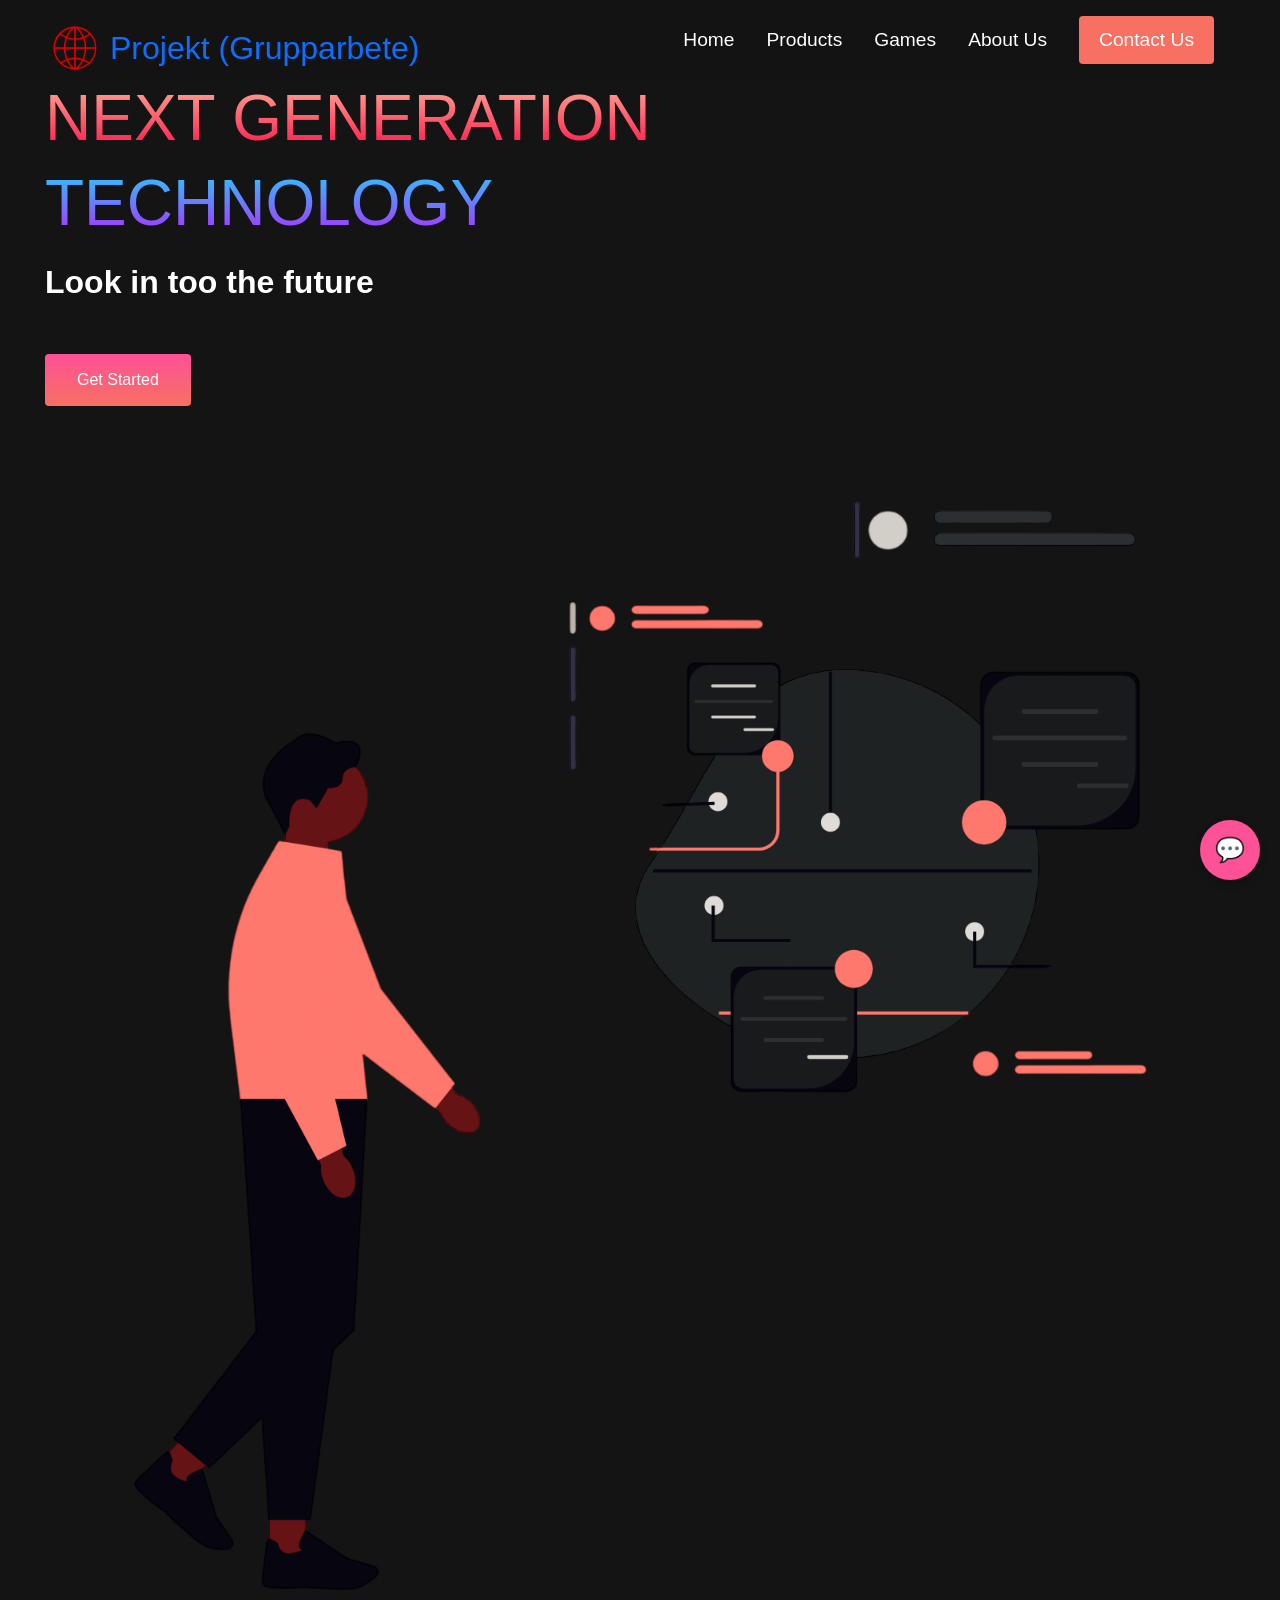
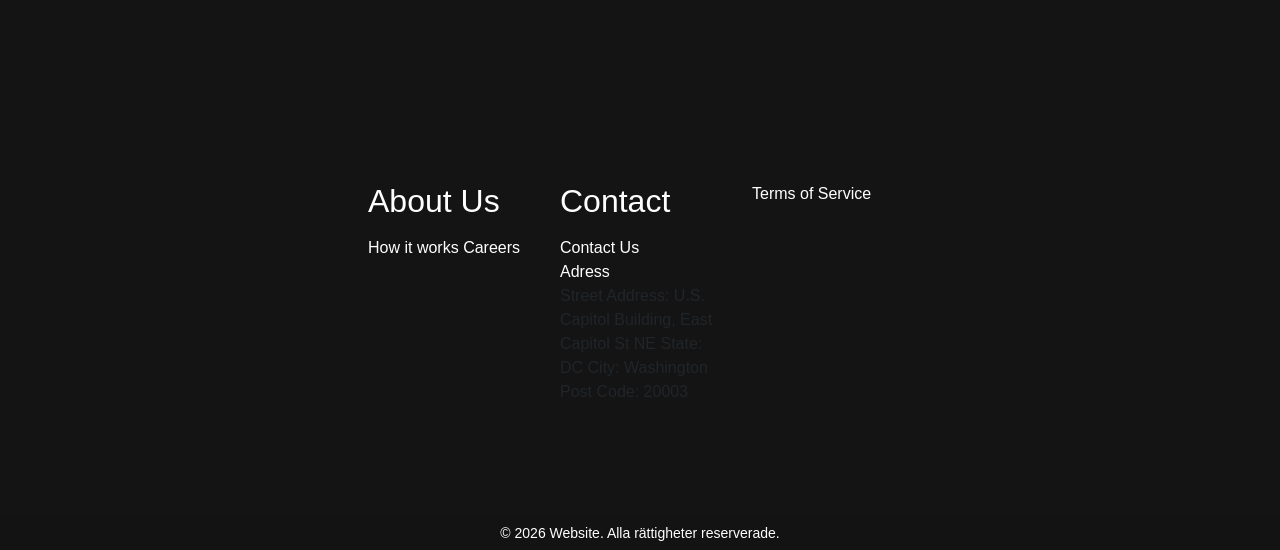
<file: index.html>
<!DOCTYPE html>
<html lang="en">
<head>
    <meta charset="UTF-8">
    <meta name="viewport" content="width=device-width, initial-scale=1.0">
    <title>Project</title>
    <link rel="stylesheet" href="/CSS/style.css">
    <link href="https://cdn.jsdelivr.net/npm/bootstrap@5.3.8/dist/css/bootstrap.min.css" rel="stylesheet" integrity="sha384-sRIl4kxILFvY47J16cr9ZwB07vP4J8+LH7qKQnuqkuIAvNWLzeN8tE5YBujZqJLB" crossorigin="anonymous">
</head>
<body>


    <!-- Navbar -->

<nav class="navbar">
     <div class="navbar__container">
        <a href="/" id="navbar__logo">
            <img src="/images/loga.png" alt="Logo" class="navbar__logo-img">Projekt (Grupparbete)</a>
                <div class="navbar__toggle" id="mobile-menu">
                    <span class="bar"></span>
                    <span class="bar"></span>
                    <span class="bar"></span>
                </div>

    <ul class="navbar__menu" id="nav-menu">

        <li class="navbar__item">
            <a href="/" class="navbar__links">Home</a>
        </li>

        <li class="navbar__item">
            <a href="/products.html" class="navbar__links">Products</a>
        </li>
        
        <li class="navbar__item">
            <a href="/games.html" class="navbar__links">Games</a>
        </li>

        <li class="navbar__item">
            <a href="/about.html" class="navbar__links">About Us</a>
        
        </li>
        <li class="navbar__btn">
            <a href="/contact.html" class="button">Contact Us</a>
            
        </li>
    </ul>
</nav>
   
    
<!-- Framsidan -->

<div class="main">
    <div class="main__container">
         <div class="main__content">
            <h1>NEXT GENERATION</h1>
            <h2>TECHNOLOGY</h2>
            <p>Look in too the future</p>
            <button class="main__btn"><a href="/products.html">Get Started</a></button>
        </div>
            
        <div class="main__img--container">
            <img src="/images/undraw_visionary-technology_f6b3-Photoroom.png" alt="" id="main__img">
        </div>
    </div>
</div>



    
<!-- Footer -->

<div class="footer__container">
    <div class="footer__links">
        <div class="footer__link--wrapper">
            <div class="footer__link--items">
                <h2>About Us</h2>
                    <a href="/">How it works</a>
                    <a href="/">Careers</a>
            </div>    
        </div>
                
<div class="footer__link--wrapper">
    <div class="footer__link--items">
        <h2>Contact</h2>
        <a href="/contact.html">Contact Us</a>
        <br>
        <a href="">Adress</a>
        <p>
            Street Address: U.S. Capitol Building, East Capitol St NE
            State: DC
            City: Washington
            Post Code: 20003
        </p>
    </div>    
</div>
               
<div class="footer__link--wrapper">
    <div class="footer__link--items">
        <a href="/">Terms of Service</a>
    </div>
</div>

            </div>
        </div>
    </div>   
</div> 


<!-- Footer-->

<footer>
    <small>
      &copy; 2026  Website. Alla rättigheter reserverade.
    </small>
</footer>   



<!-- Chatbot -->

<div id="chat-wrapper">
    <div id="chat-window" class="hidden">
        <div id="chat-header">
            <span>AI Assistent</span>
            <button onclick="toggleChat()">❌</button>
        </div>
        <div id="chat-messages">
            <p class="bot-msg">Hej! Hur kan jag hjälpa dig idag?</p>
        </div>
        <div id="chat-input-area">
            <input type="text" id="user-input" placeholder="Skriv något...">
            <button type="button" class="btn btn-outline-danger">Send</button>
        </div>
    </div>

    <button id="chat-button" onclick="toggleChat()">💬</button>
</div>

</body>

<!-- Script-->

<script src="/Javascript/script.js"></script>

</html>
</file>
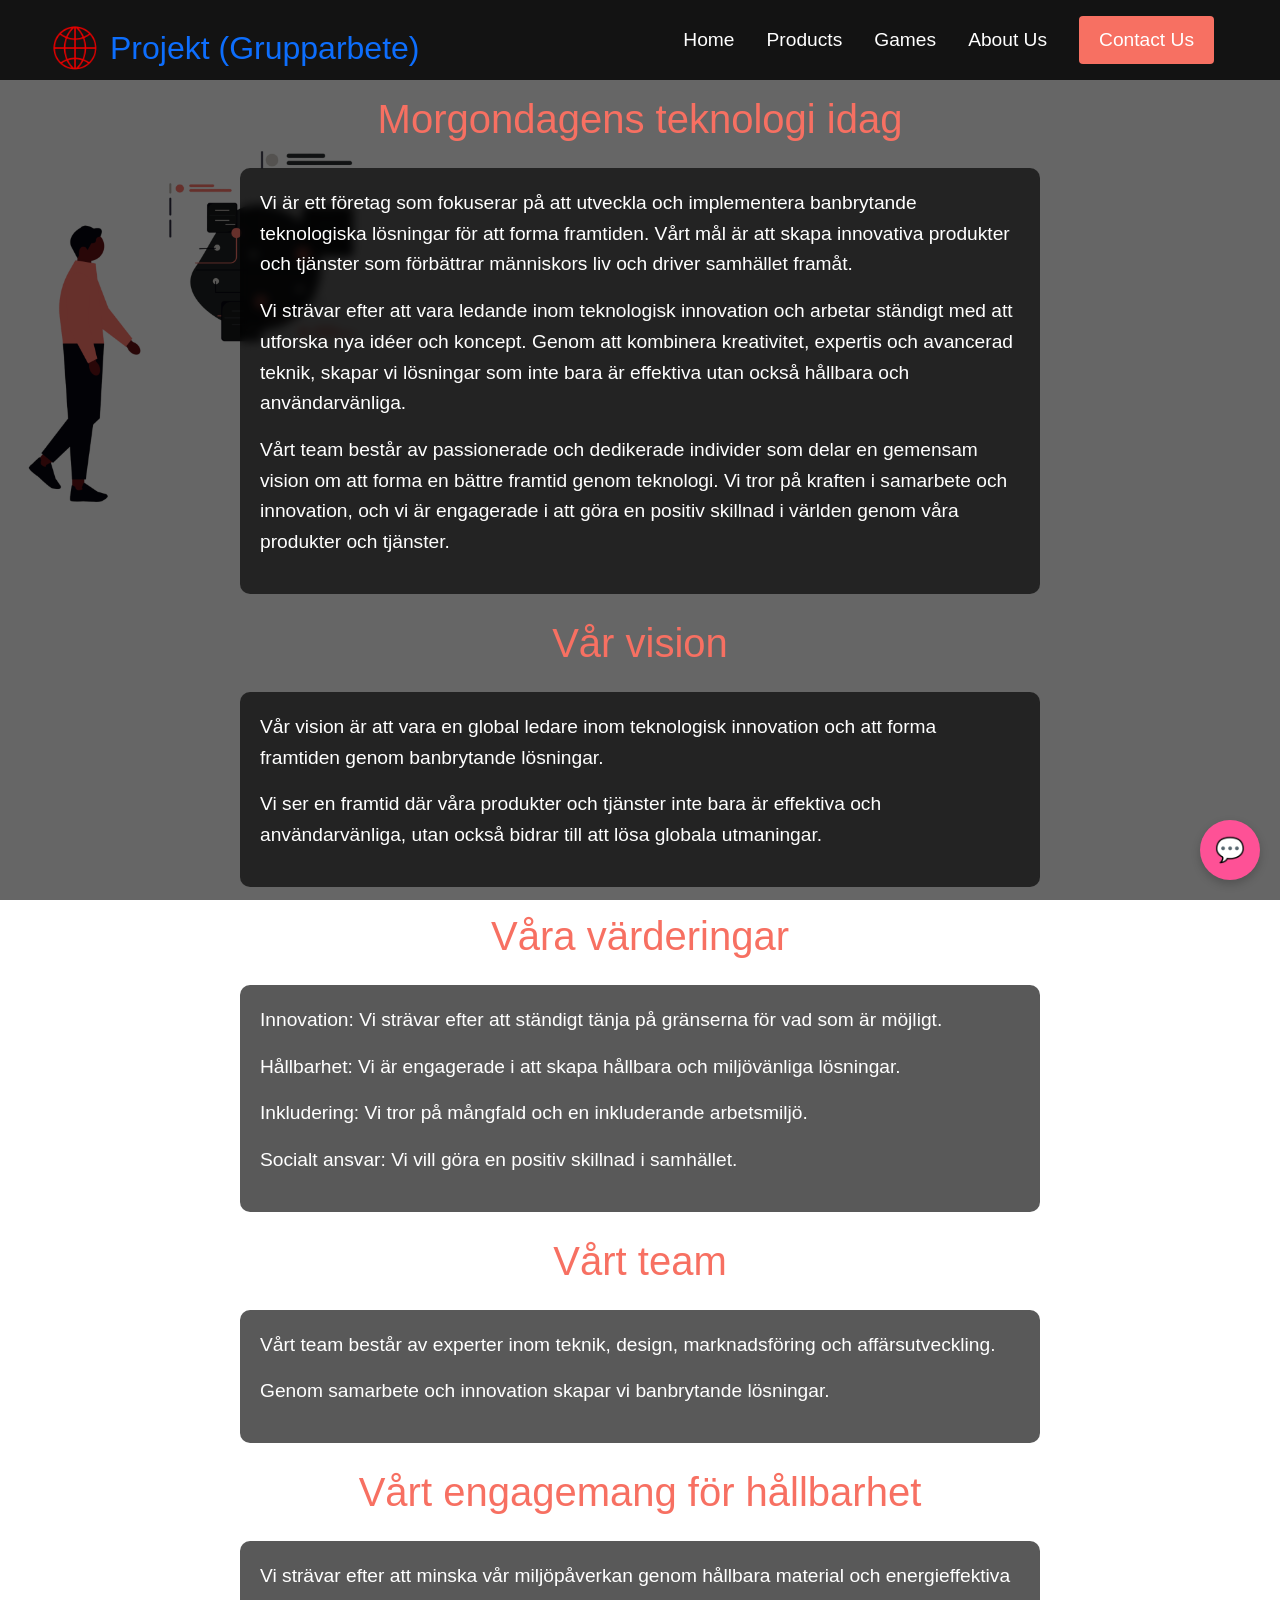
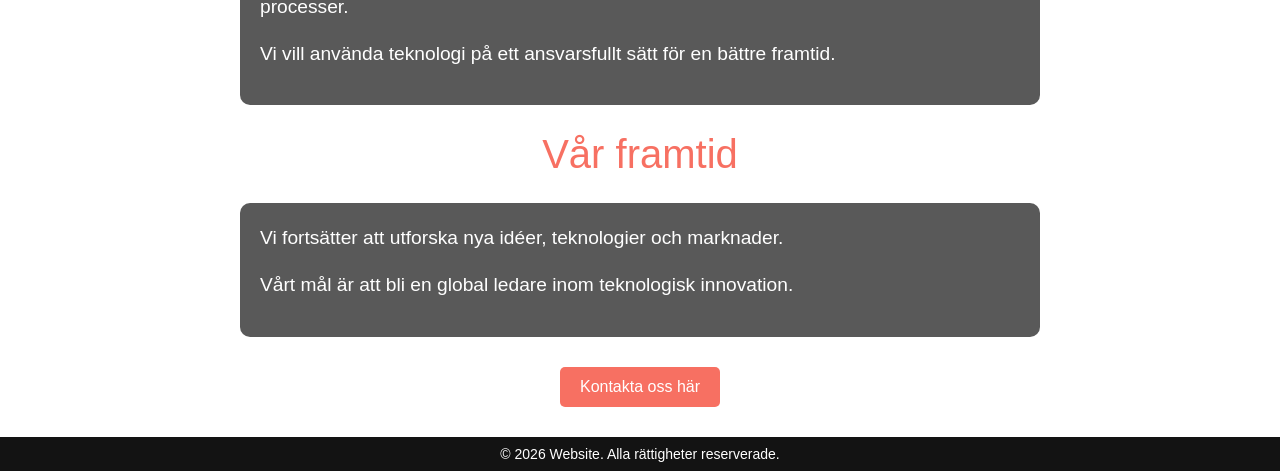
<file: about.html>
<!DOCTYPE html> <!-- Talar om för webbläsaren att detta är en HTML5 sida -->

<html lang="en"> <!-- Startar HTML-dokumentet och anger att språket är engelska -->

<head> <!-- Head innehåller metadata, titel och länkar till CSS/externa bibliotek -->

    <meta charset="UTF-8"> <!-- Gör att specialtecken som å ä ö fungerar korrekt -->

    <!-- Gör sidan responsiv på mobil och surfplatta -->
    <meta name="viewport" content="width=device-width, initial-scale=1.0">

    <!-- Beskrivning av sidan som visas i sökmotorer -->
    <meta name="description" content="Vi utvecklar morgondagens teknologi redan idag. Innovativa lösningar inom AI, IT och digital utveckling.">

    <!-- Nyckelord för sökmotorer -->
    <meta name="keywords" content="teknologi, AI, innovation, IT, utveckling, framtidens teknik">

    <!-- Visar vem som skapat sidan -->
    <meta name="author" content="Lisa & Geronimo">

    <!-- Titel som visas i webbläsarens flik -->
    <title>Morgondagens Teknologi | Innovativa Techlösningar</title>

    <!-- Kopplar huvud CSS-filen för sidans design -->
    <link rel="stylesheet" href="/CSS/style.css">

    <!-- Bootstrap CSS bibliotek för layout och design -->
    <link href="https://cdn.jsdelivr.net/npm/bootstrap@5.3.8/dist/css/bootstrap.min.css" rel="stylesheet" integrity="sha384-sRIl4kxILFvY47J16cr9ZwB07vP4J8+LH7qKQnuqkuIAvNWLzeN8tE5YBujZqJLB" crossorigin="anonymous">

</head>


<body> <!-- Start på sidans synliga innehåll -->

    <body class="about-page"> <!-- Klass som används för specifik styling på about-sidan -->

    <!-- Navigation / meny -->
    <nav class="navbar"> <!-- Hela navigationsfältet högst upp på sidan -->

        <div class="navbar__container"> <!-- Container som håller allt i navbaren -->

            <!-- Logotyp + länk till startsidan -->
            <a href="/" id="navbar__logo">

            <!-- Bildlogotyp -->
            <img src="/images/loga.png" alt="Logo" class="navbar__logo-img">

            <!-- Text bredvid logotypen -->
            Projekt (Grupparbete)</a>

            <!-- Mobilmeny (hamburger meny) -->
            <div class="navbar__toggle" id="mobile-menu">

                <!-- Strecken i hamburger-menyn -->
                <span class="bar"></span>
                <span class="bar"></span>
                <span class="bar"></span>

        </div>

        <!-- Navigationsmenyn -->
        <ul class="navbar__menu" id="nav-menu">

            <!-- Menyval -->
            <li class="navbar__item">

                <!-- Länk till startsidan -->
                <a href="/" class="navbar__links">Home</a>

            </li>

            <li class="navbar__item">

                <!-- Länk till produktsidan -->
                <a href="/products.html" class="navbar__links">Products</a>

            </li>

                        <li class="navbar__item">

                <!-- Länk till gamessidan -->
                <a href="/games.html" class="navbar__links">Games</a>

            </li>

            <li class="navbar__item">

                <!-- Länk till about-sidan -->
                <a href="/about.html" class="navbar__links">About Us</a>

            </li>

            <!-- Kontaktknapp -->
            <li class="navbar__btn">

                <!-- Länk till kontakt-sidan -->
                <a href="/contact.html" class="button">Contact Us</a>

            </li>

        </ul>

    </nav>


<!-- Text boxarna -->

<main> <!-- Main innehåller sidans huvudinnehåll -->

    <!-- Huvudrubrik -->
    <h1 class="about">Morgondagens teknologi idag</h1>

    <!-- Container med text -->
    <div class="about__container">

        <!-- Beskrivning av företaget -->
        <p>Vi är ett företag som fokuserar på att utveckla och implementera banbrytande teknologiska lösningar för att forma framtiden. Vårt mål är att skapa innovativa produkter och tjänster som förbättrar människors liv och driver samhället framåt.</p>

        <p>Vi strävar efter att vara ledande inom teknologisk innovation och arbetar ständigt med att utforska nya idéer och koncept. Genom att kombinera kreativitet, expertis och avancerad teknik, skapar vi lösningar som inte bara är effektiva utan också hållbara och användarvänliga.</p>

        <p>Vårt team består av passionerade och dedikerade individer som delar en gemensam vision om att forma en bättre framtid genom teknologi. Vi tror på kraften i samarbete och innovation, och vi är engagerade i att göra en positiv skillnad i världen genom våra produkter och tjänster.</p>

    </div>


    <!-- Vision sektion -->
    <h2 class="about">Vår vision</h2>

    <div class="about__container">

        <p>Vår vision är att vara en global ledare inom teknologisk innovation och att forma framtiden genom banbrytande lösningar.</p>

        <p>Vi ser en framtid där våra produkter och tjänster inte bara är effektiva och användarvänliga, utan också bidrar till att lösa globala utmaningar.</p>

    </div>


    <!-- Företagets värderingar -->
    <h2 class="about">Våra värderingar</h2>

    <div class="about__container">

        <p>Innovation: Vi strävar efter att ständigt tänja på gränserna för vad som är möjligt.</p>

        <p>Hållbarhet: Vi är engagerade i att skapa hållbara och miljövänliga lösningar.</p>

        <p>Inkludering: Vi tror på mångfald och en inkluderande arbetsmiljö.</p>

        <p>Socialt ansvar: Vi vill göra en positiv skillnad i samhället.</p>

    </div>


    <!-- Team sektion -->
    <h2 class="about">Vårt team</h2>

    <div class="about__container">

        <p>Vårt team består av experter inom teknik, design, marknadsföring och affärsutveckling.</p>

        <p>Genom samarbete och innovation skapar vi banbrytande lösningar.</p>

    </div>


    <!-- Hållbarhetssektion -->
    <h2 class="about">Vårt engagemang för hållbarhet</h2>

    <div class="about__container">

        <p>Vi strävar efter att minska vår miljöpåverkan genom hållbara material och energieffektiva processer.</p>

        <p>Vi vill använda teknologi på ett ansvarsfullt sätt för en bättre framtid.</p>

    </div>


    <!-- Framtidsvision -->
    <h2 class="about">Vår framtid</h2>

    <div class="about__container">

        <p>Vi fortsätter att utforska nya idéer, teknologier och marknader.</p>

        <p>Vårt mål är att bli en global ledare inom teknologisk innovation.</p>

    </div>


    <!-- Kontakt-knapp -->
    <div class="aboutButton">

    <!-- Länk till kontakt-sidan -->
    <a href="/contact.html" class="button">Kontakta oss här</a>

</div>

</main>

    
<!-- Kopplar JavaScript-filen som innehåller funktioner -->
<script src="/Javascript/script.js"></script>



<!-- Footer-->
<footer> <!-- Sidans nederdel -->

    <small>
      &copy; 2026 Website. Alla rättigheter reserverade.
    </small>

</footer>     



<!-- Chatbot -->

<div id="chat-wrapper"> <!-- Wrapper som håller hela chatboten -->

     <!-- Chat-fönster -->
    <div id="chat-window" class="hidden"> <!-- hidden gör att chatten är dold från början -->

        <!-- Chat header -->
        <div id="chat-header">

            <span>AI Assistent</span> <!-- Titel i chatten -->

            <!-- Stäng-knapp -->
            <button onclick="toggleChat()">❌</button>

        </div>
        
        <!-- Här visas alla meddelanden -->
        <div id="chat-messages">

            <!-- Startmeddelande från botten -->
            <p class="bot-msg">Hej! Hur kan jag hjälpa dig idag?</p>

        </div>

        <!-- Inputfält -->
        <div id="chat-input-area">

            <!-- Textfält där användaren skriver -->
            <input type="text" id="user-input" placeholder="Skriv något...">

            <!-- Skicka-knapp -->
            <button type="button" class="btn btn-outline-danger">Send</button>

        </div>

    </div>

    <!-- Knapp för att öppna chatten -->
    <button id="chat-button" onclick="toggleChat()">💬</button>

</div>


</body>



<!-- Script -->
<!-- Kopplar JavaScript-filen igen (kan användas för funktioner som meny och chatbot) -->
<script src="/Javascript/script.js"></script>


</html>
</file>
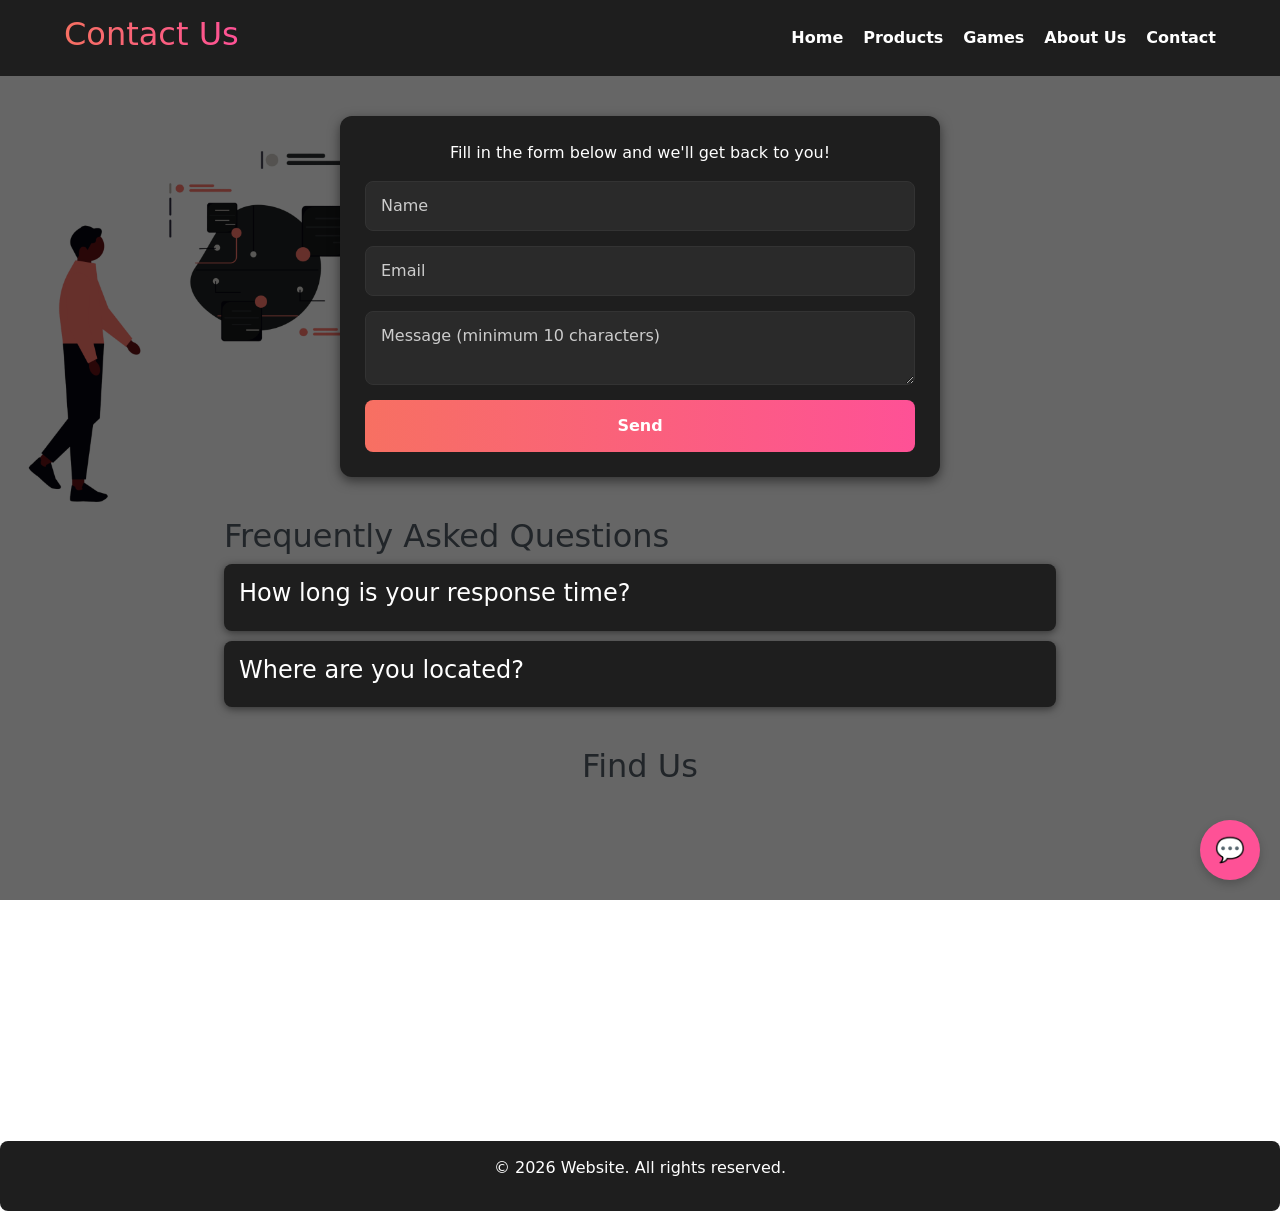
<file: contact.html>
<!DOCTYPE html> <!-- Talar om för webbläsaren att detta är en HTML5 sida -->

<html lang="en"> <!-- Starten på hela HTML-dokumentet, språket är engelska -->
<head> <!-- Head innehåller metadata, länkar till CSS, titel osv (syns inte på sidan) -->

    <meta charset="UTF-8"> <!-- Gör att alla tecken (å ä ö osv) fungerar korrekt -->

    <meta name="viewport" content="width=device-width, initial-scale=1.0"> 
    <!-- Gör sidan responsiv så den fungerar på mobil och surfplatta -->

    <meta name="description" content="Vi utvecklar morgondagens teknologi redan idag. Innovativa lösningar inom AI, IT och digital utveckling.">
    <!-- Kort beskrivning av sidan för sökmotorer (SEO) -->

    <meta name="keywords" content="teknologi, AI, innovation, IT, utveckling, framtidens teknik">
    <!-- Nyckelord som hjälper sökmotorer att förstå vad sidan handlar om -->

    <meta name="author" content="Lisa & Geronimo">
    <!-- Visar vem som skapat sidan -->

    <title>Kontakta oss | Morgondagens Teknologi | Innovativa Techlösningar</title>
    <!-- Titeln som visas i webbläsarens flik -->

    <!-- Kopplar CSS-filen som innehåller designen för kontaktsidan -->
    <link rel="stylesheet" href="CSS/contact.css">

    <!-- Importerar Bootstrap (ett färdigt CSS-bibliotek för layout och styling) -->
    <link href="https://cdn.jsdelivr.net/npm/bootstrap@5.3.2/dist/css/bootstrap.min.css" rel="stylesheet">

</head>


<body class="contact-page dark-mode">
<!-- Body innehåller allt som syns på sidan -->
<!-- Klassen contact-page används ofta för sidspecifik styling -->
<!-- Klassen dark-mode används för mörkt tema -->



<!-- Nav Bar -->


<!-- NAVBAR / TOPBAR -->
<div class="topbar"> <!-- Hela navigationsfältet högst upp -->

    <!-- Container som håller navbarens innehåll centrerat -->
    <div class="topbar-container">

        <!-- Sidans logotyp / titel -->
        <h1 class="logo">Contact Us</h1> <!-- Rubrik/logotyp i navbaren -->

        <!-- Hamburger meny som visas på mobil -->
        <div class="hamburger" id="hamburger">
            ☰ <!-- Symbolen för mobilmeny -->
        </div>

        <!-- Navigationsmeny med länkar till andra sidor -->
        <nav class="nav-menu" id="nav-menu">

            <a href="index.html">Home</a> <!-- Länk till startsidan -->

            <a href="products.html">Products</a> <!-- Länk till produktsidan -->

            <a href="games.html">Games</a> <!-- Länk till gamesidan -->

            <a href="about.html">About Us</a> <!-- Länk till about sidan -->

            <a href="contact.html">Contact</a> <!-- Länk till kontaktsidan -->

        </nav>

    </div>
</div>



<!-- CONTACT FORM SECTION -->
<section class="contact-section">
<!-- Sektion som innehåller kontaktformuläret -->

    <!-- Kort text som förklarar formuläret -->
    <p>Fill in the form below and we'll get back to you!</p>

    <!-- Formulär som skickar data till Web3Forms API -->
    <form action="https://api.web3forms.com/submit" method="POST" class="contact-form" id="contactForm">
    <!-- action = var formulärdata skickas -->
    <!-- method POST = skickar data säkert -->
    <!-- id används av JavaScript -->

        <!-- API-nyckel som gör att Web3Forms vet vilket konto formuläret tillhör -->
        <input type="hidden" name="access_key" value="YOUR_ACCESS_KEY">
        <!-- hidden betyder att användaren inte ser detta fält -->

        <!-- Textfält där användaren skriver sitt namn -->
        <input type="text" name="name" placeholder="Name" class="contact-inputs" required>
        <!-- required betyder att fältet måste fyllas i -->

        <!-- Emailfält med inbyggd email-validering -->
        <input type="email" name="email" placeholder="Email" class="contact-inputs" required>
        <!-- type="email" kontrollerar att en giltig email skrivs -->

        <!-- Större textfält där användaren skriver sitt meddelande -->
        <textarea name="message" placeholder="Message (minimum 10 characters)" class="contact-inputs" required></textarea>
        <!-- textarea används för längre text -->

        <!-- Knapp som skickar formuläret -->
        <button type="submit">Send</button>
        <!-- submit gör att formuläret skickas -->

    </form>

    <!-- Meddelande som visas när formuläret skickats -->
    <p id="successMessage" class="success-message">
        Thank you! Your message has been sent 🎉
    </p>
    <!-- Denna visas ofta via JavaScript efter skickat formulär -->

</section>



<!-- FAQ SECTION -->
<section class="faq">
<!-- FAQ = Frequently Asked Questions -->

    <!-- Rubrik för FAQ -->
    <h2>Frequently Asked Questions</h2>

    <!-- En fråga -->
    <div class="faq-item">

        <h4>How long is your response time?</h4> <!-- Fråga -->

        <!-- Svaret (visas när man klickar via JavaScript) -->
        <p>We respond within 24 hours.</p>

    </div>

    <!-- En till fråga -->
    <div class="faq-item">

        <h4>Where are you located?</h4> <!-- Fråga -->

        <p>We are based in Sweden.</p> <!-- Svar -->

    </div>

</section>



<!-- GOOGLE MAPS SECTION -->
<section class="map-section">
<!-- Sektion som visar företagets plats -->

    <!-- Rubrik -->
    <h2>Find Us</h2>

    <!-- Google Maps inbäddad karta -->
    <iframe 
        src="https://www.google.com/maps/embed?pb=!1m18..." 
        width="100%" 
        height="300" 
        style="border:0;" 
        allowfullscreen="" 
        loading="lazy">
    </iframe>
    <!-- iframe används för att bädda in extern content som Google Maps -->
    <!-- width 100% gör att kartan fyller hela sektionen -->
    <!-- loading lazy gör att kartan laddas först när den syns -->

</section>



<!-- FOOTER -->
<footer>
<!-- Sidans nederdel -->

    <!-- Copyright text -->
    <p>&copy; 2026 Website. All rights reserved.</p>

</footer>



<!-- CHATBOT -->
<div id="chat-wrapper">
<!-- Wrapper som håller hela chatbot-komponenten -->

    <!-- Själva chatfönstret -->
    <div id="chat-window" class="hidden">
    <!-- hidden betyder att chatten är dold från början -->

        <!-- Chat header -->
        <div id="chat-header">

            <!-- Titel -->
            <span>AI Assistent</span>

            <!-- Knapp som stänger chatten -->
            <button onclick="toggleChat()">❌</button>
            <!-- onclick kör JavaScript-funktionen toggleChat() -->

        </div>

        <!-- Här visas alla chatmeddelanden -->
        <div id="chat-messages">

            <!-- Första botmeddelandet -->
            <p class="bot-msg">Hej! Hur kan jag hjälpa dig idag?</p>

        </div>

        <!-- Inputfält där användaren skriver -->
        <div id="chat-input-area">

            <input type="text" id="user-input" placeholder="Skriv något...">
            <!-- Här skriver användaren sitt meddelande -->

            <!-- Skicka meddelande -->
            <button type="button" class="btn btn-outline-danger">Send</button>
            <!-- Bootstrap knappstil -->

        </div>

    </div>

    <!-- Knapp som öppnar chatten -->
    <button id="chat-button" onclick="toggleChat()">💬</button>
    <!-- När man klickar öppnas/stängs chatten -->

</div>



<!-- Kopplar JavaScript filen som innehåller funktioner -->
<script src="Javascript/script.js"></script>
<!-- Scriptet hanterar t.ex. chatbot, meny och interaktioner -->

</body>
</html>
</file>
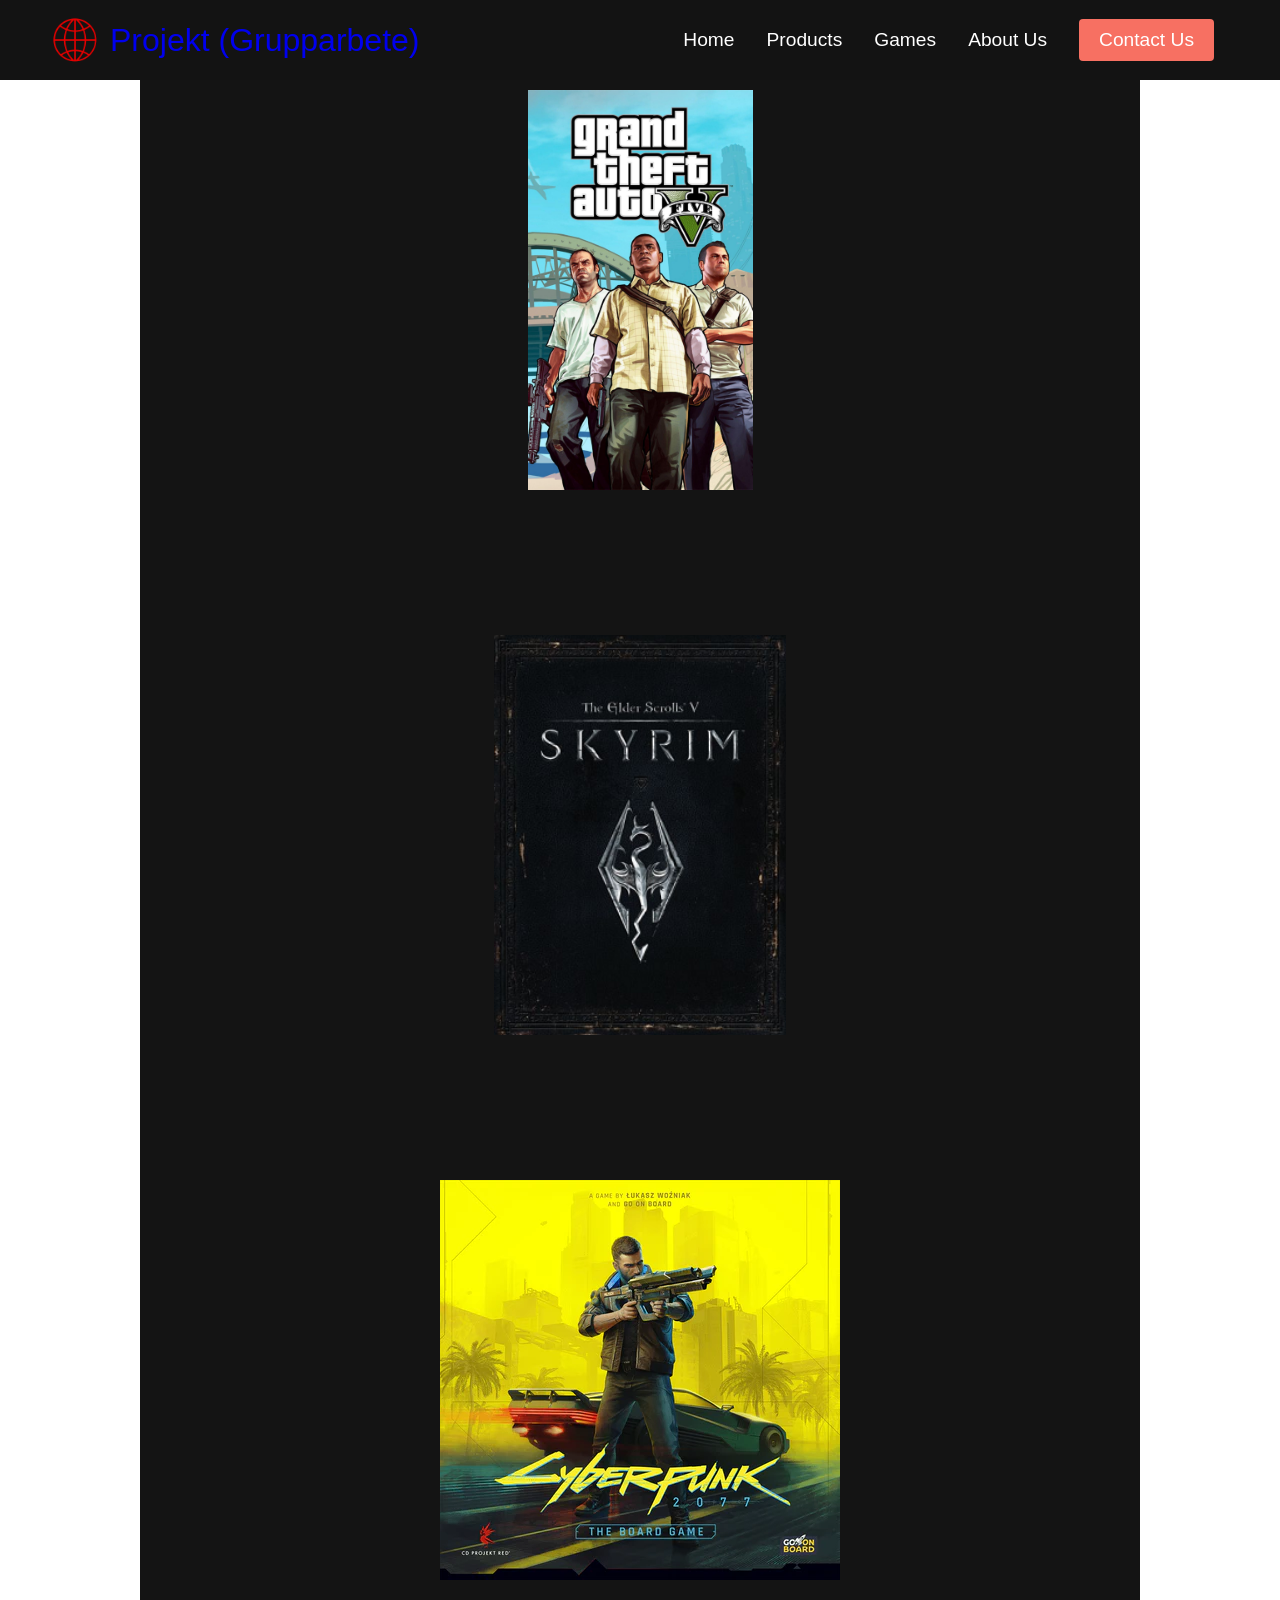
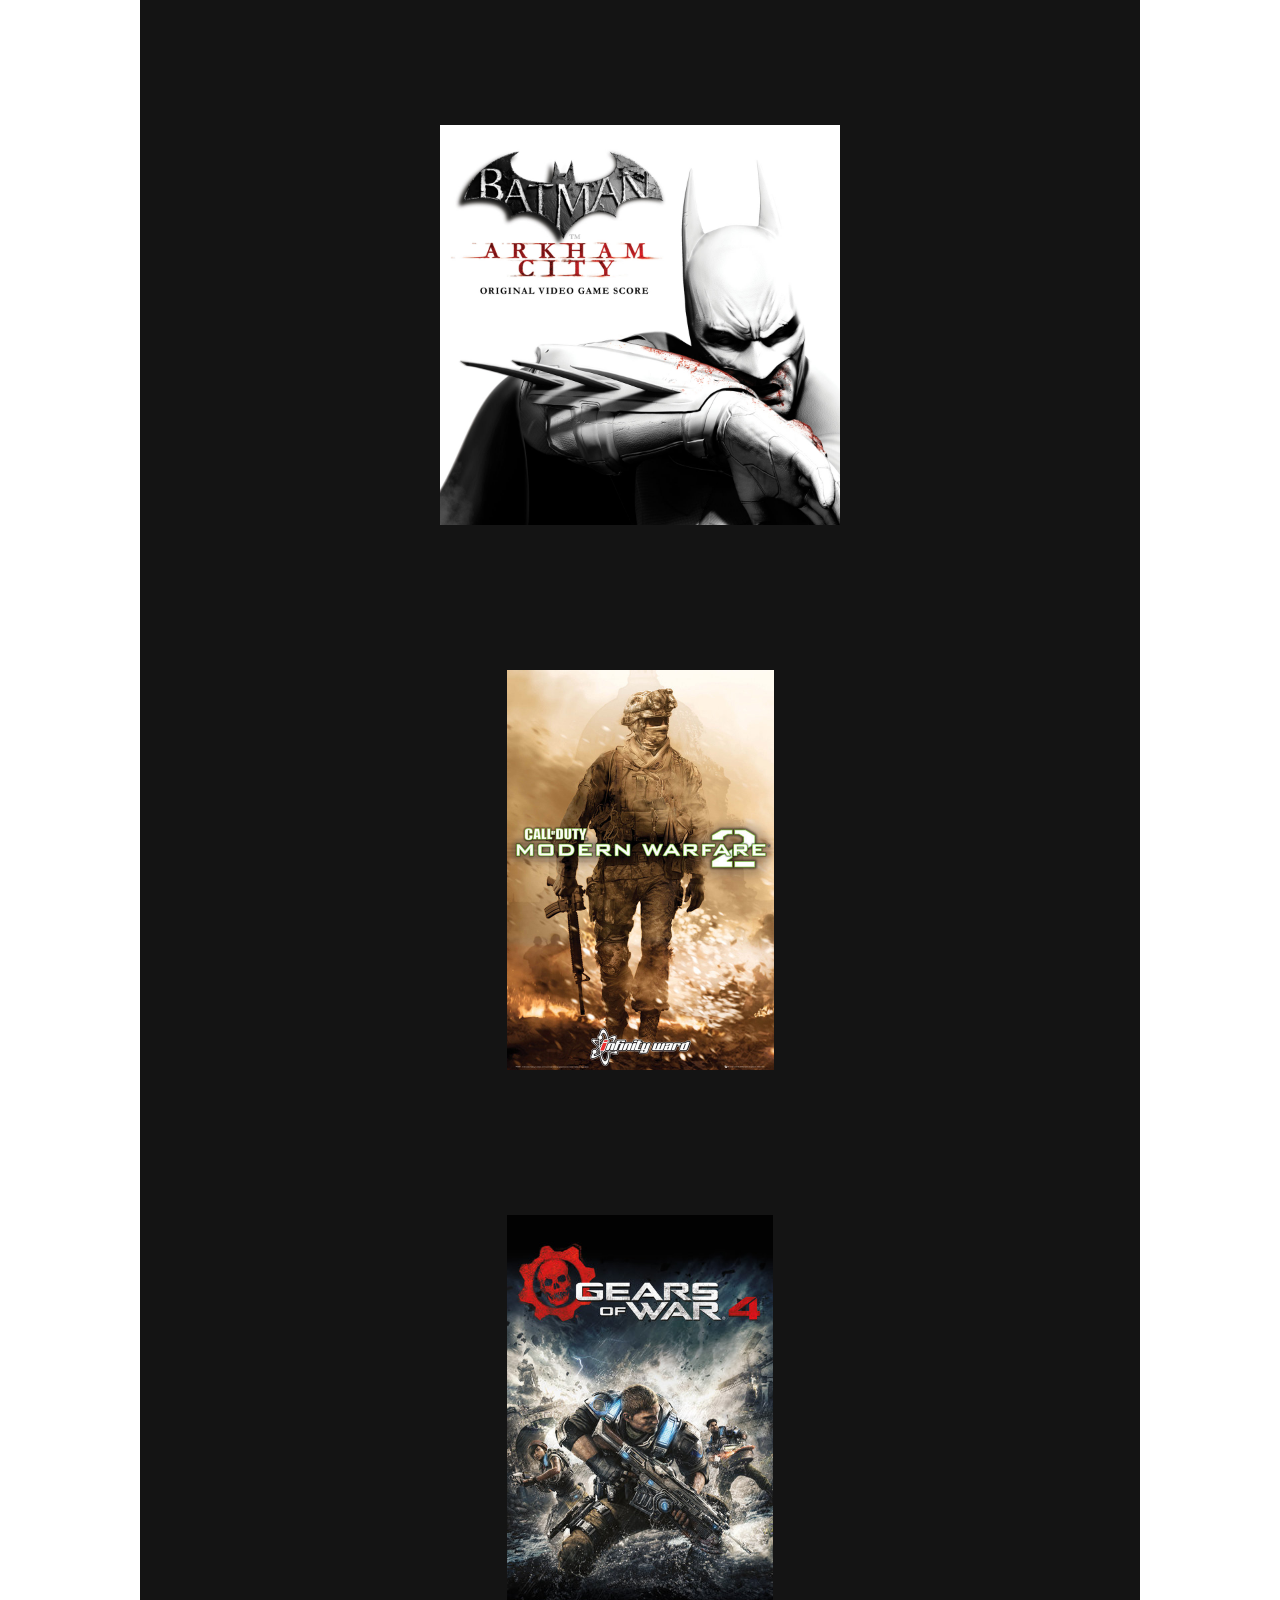
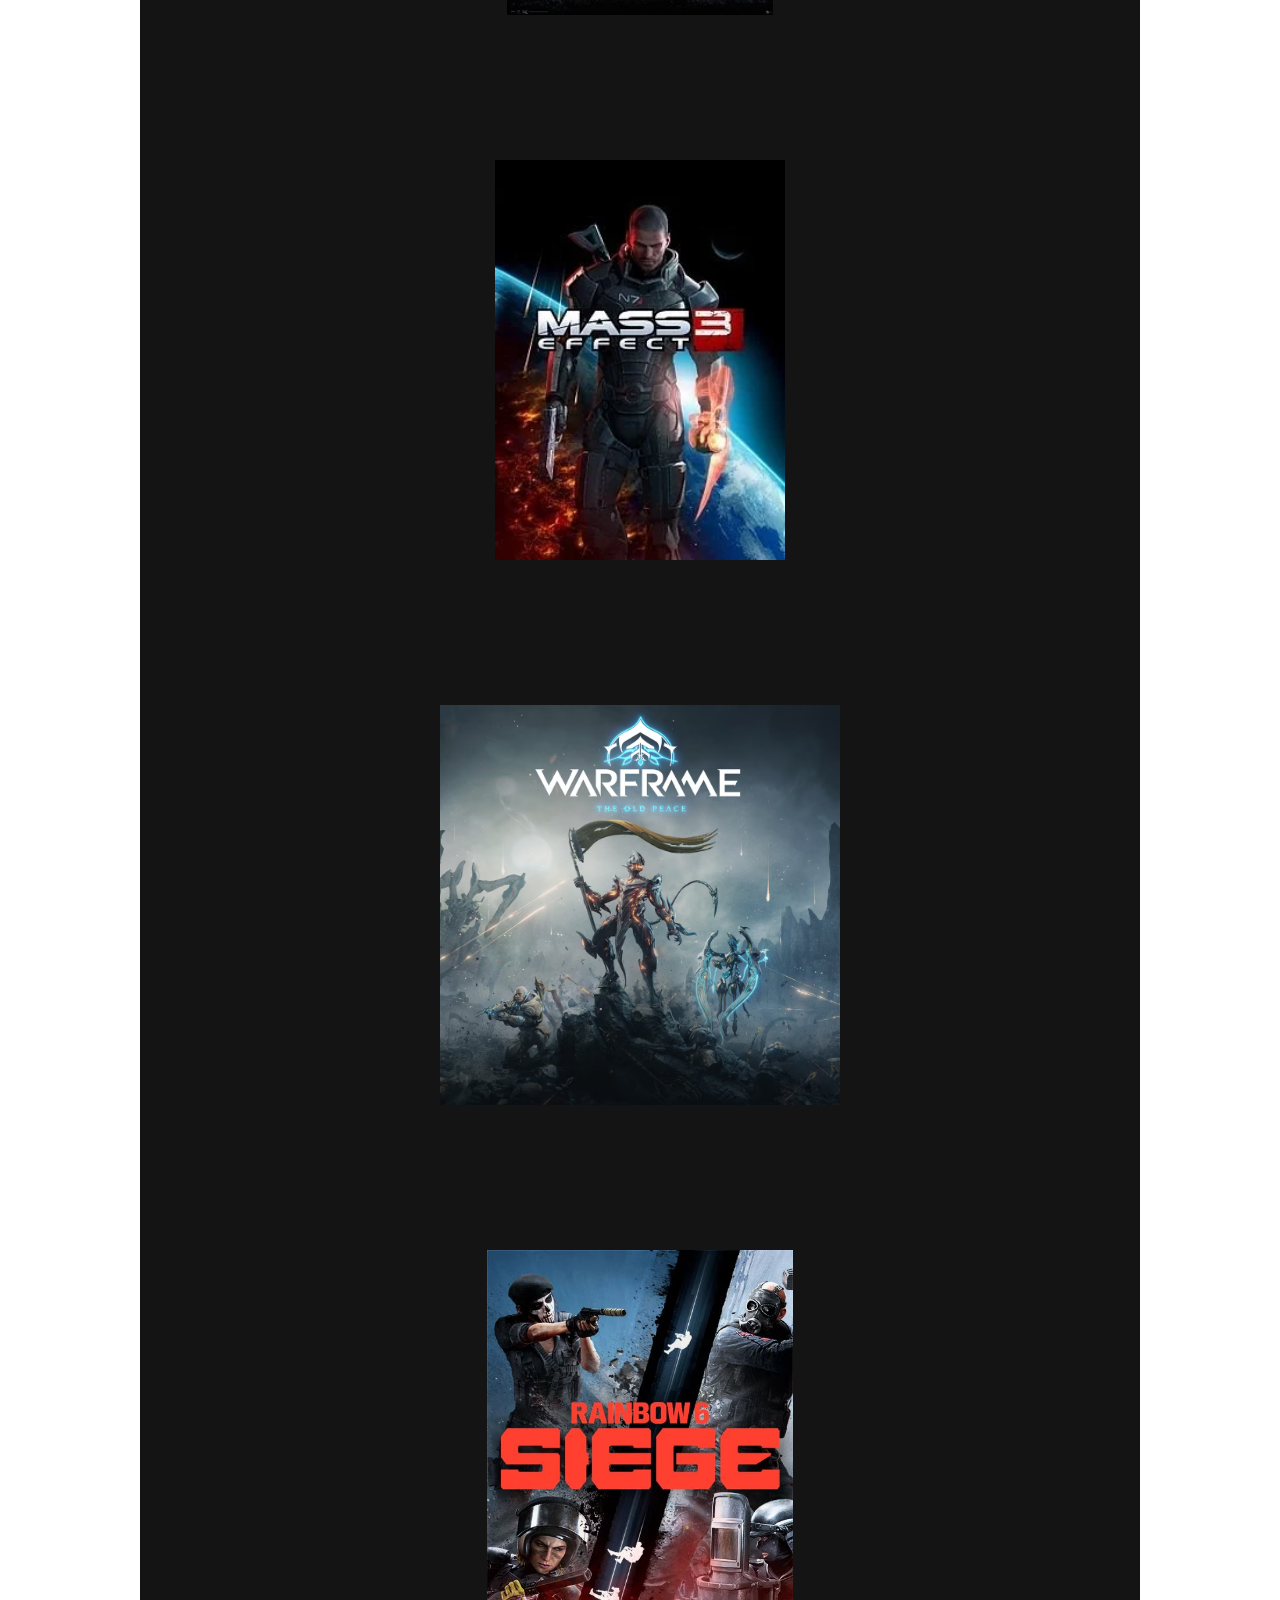
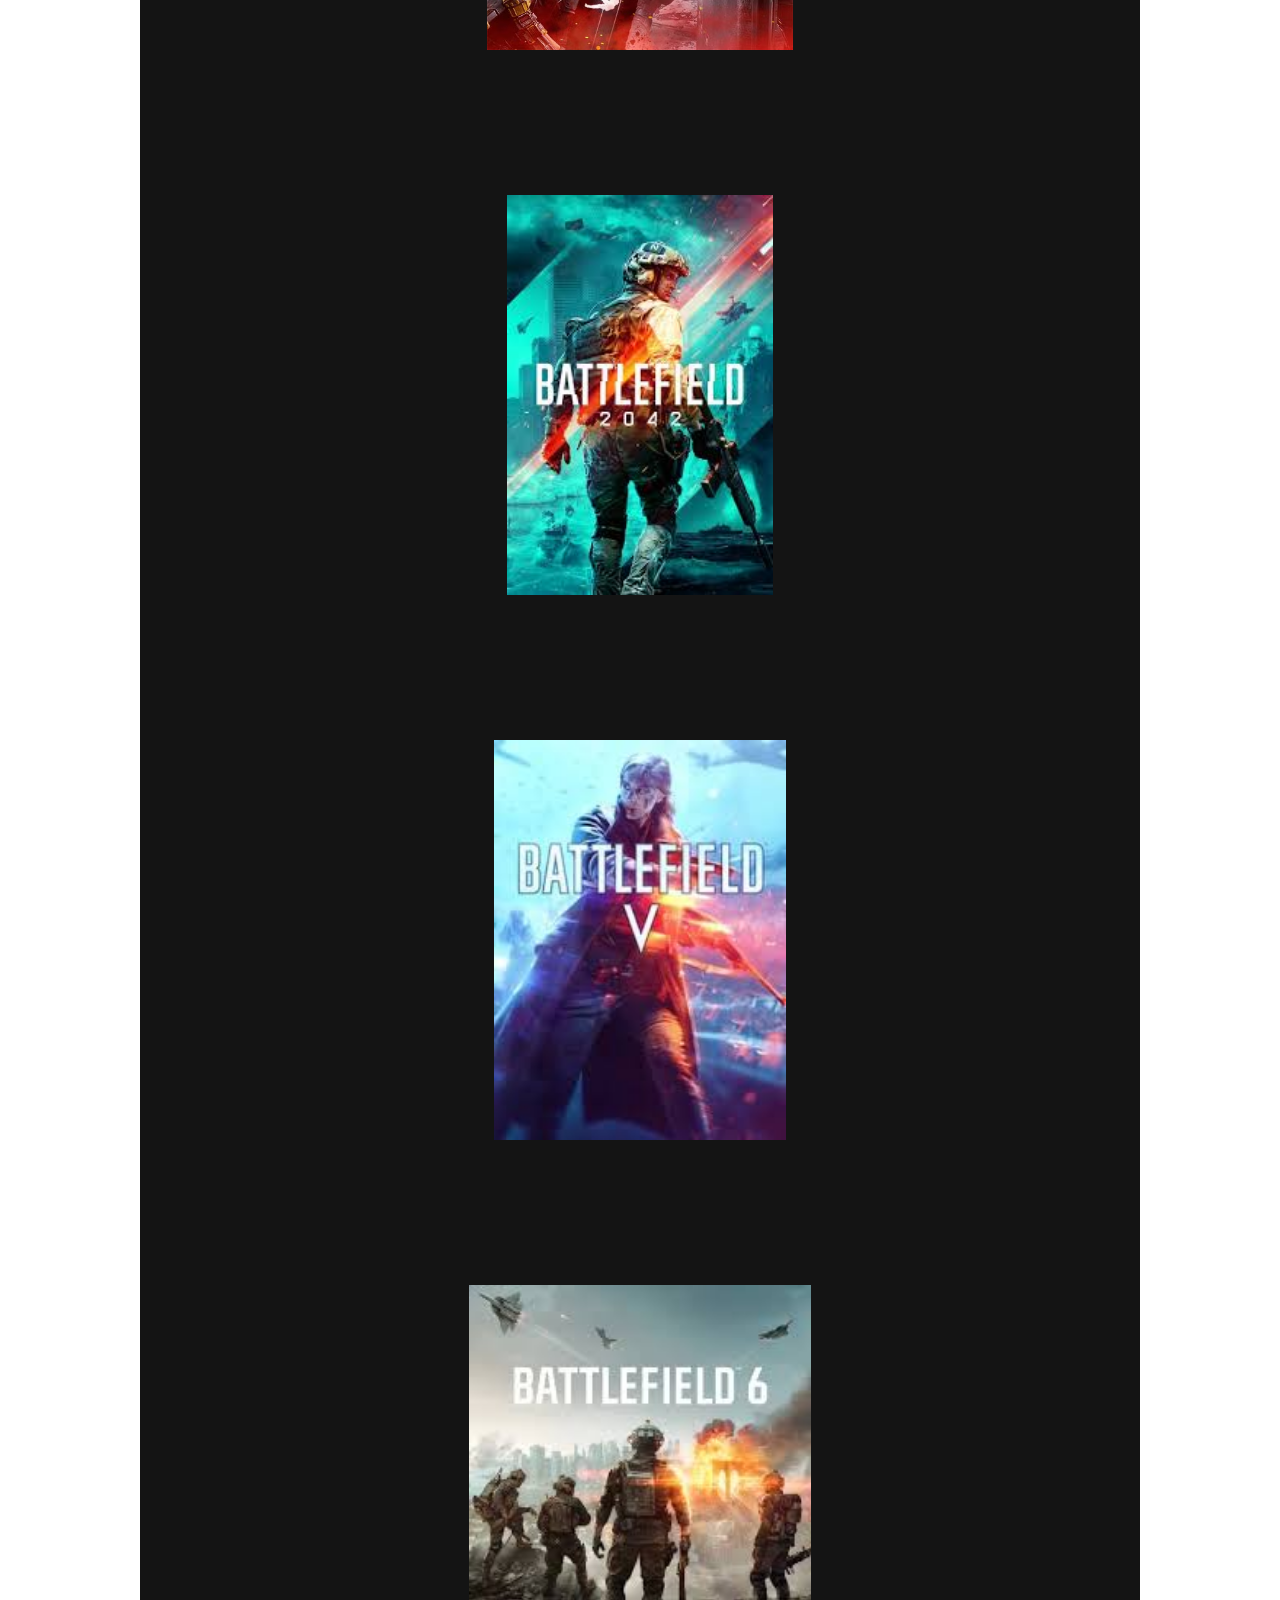
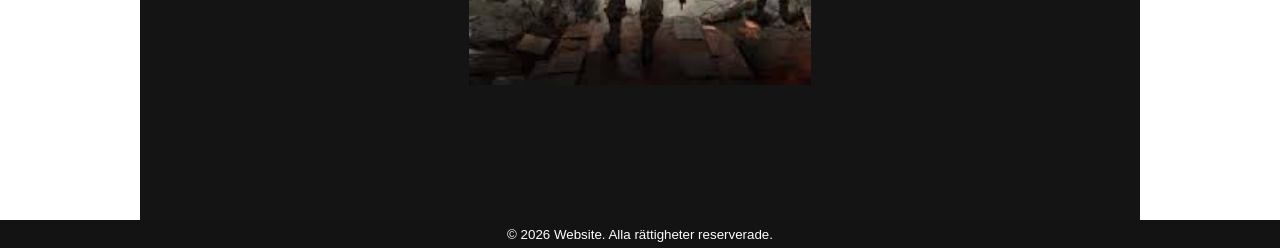
<file: games.html>
<!DOCTYPE html>
<html lang="en">
<head>
    <meta charset="UTF-8">
    <meta name="viewport" content="width=device-width, initial-scale=1.0">
    <title>Document</title>
    <link rel="stylesheet" href="/CSS/game.css">
</head>
<body>


<!-- Navbar -->

<nav class="navbar">
     <div class="navbar__container">
        <a href="/" id="navbar__logo">
            <img src="/images/loga.png" alt="Logo" class="navbar__logo-img">Projekt (Grupparbete)</a>
                <div class="navbar__toggle" id="mobile-menu">
                    <span class="bar"></span>
                    <span class="bar"></span>
                    <span class="bar"></span>
                </div>

    <ul class="navbar__menu" id="nav-menu">

        <li class="navbar__item">
            <a href="/" class="navbar__links">Home</a>
        </li>

        <li class="navbar__item">
            <a href="/products.html" class="navbar__links">Products</a>
        </li>
        
        <li class="navbar__item">
            <a href="/games.html" class="navbar__links">Games</a>
        </li>

        <li class="navbar__item">
            <a href="/about.html" class="navbar__links">About Us</a>
        
        </li>
        <li class="navbar__btn">
            <a href="/contact.html" class="button">Contact Us</a>
            
        </li>
    </ul>
</nav>


<!-- Spel boxarna -->

<div class="services__container">

<div class="services" id="gtav">
    <div></div>     
    <div class="services__card"">
        <img src="/images/games/so-i-have-gtav-on-the-epic-game-store-but-is-it-easier-to-v0-6tjxe1a6v3zb1.jpg" onmouseover="gtav()" height="400px">

    </div>
</div>

<div class="services" id="skyrim">
    <div></div>     
    <div class="services__card"">
        <img src="/images/games/The_Elder_Scrolls_V_Skyrim_cover.png" onclick="skyrim()" height="400px">

    </div>
</div>

<div class="services" id="cyperpunk">
    <div></div>     
    <div class="services__card"">
        <img src="/images/games/cyberpunk-2077-the-board-game-gameplay-all-in-pledge-kickstarter-pre-order-special-kickstarter-board-game-go-on-board-1133625143_400x.webp" onclick="cyperpunk()" height="400px">
    </div>
</div>

<div class="services" id="batman">
    <div></div>     
    <div class="services__card">
        <img src="/images/games/0x1900-000000-80-0-0.jpg" onclick="batman()" height="400px">

    </div>
</div>

<div class="services" id="MW2">
    <div></div>     
    <div class="services__card">
        <img src="/images/games/7151.jpg" onclick="MW2()" height="400px">

    </div>
</div>

<div class="services" id="GoW4">
    <div></div>     
    <div class="services__card">
        <img src="/images/games/30650.jpg" onmouseover="GoW4()" onmouseout="GoW44()" height="400px">

    </div>
</div>

<div class="services" id="ME3">
    <div></div>     
    <div class="services__card">
        <img src="/images/games/Wj0yeR9W_SH71zGXimWPiqeft2hpTLqMooLmJUKSZn4.webp" onclick="ME3()" height="400px">

    </div>
</div>

<div class="services" id="warframe">
    <div></div>     
    <div class="services__card">
        <img src="/images/games/2ea240314d18162edb96ed99880d43cccf3f4fe83f1babf6.avif" onclick="warframe()" height="400px">

    </div>
</div>
<div class="services" id="r6">
    <div></div>     
    <div class="services__card">
        <img src="/images/games/R6-packshot.avif" onclick="r6()" height="400px">

    </div>
</div>

<div class="services" id="battlefield2042">
    <div></div>     
    <div class="services__card">
        <img src="/images/games/battlefield2042.jpg" onclick="battlefield2042()" height="400px">

    </div>
</div>

<div class="services" id="battlefieldV">
    <div></div>     
    <div class="services__card">
        <img src="/images/games/battlefieldV.jpg" onclick="battlefieldV()" height="400px">

    </div>
</div>

<div class="services" id="battlefield6">
    <div></div>     
    <div class="services__card">
        <img src="/images/games/battlefield6.jpg" onclick="battlefield6()" height="400px">

    </div>
</div>
</div>


</body>


<!-- Footer-->

<footer>
    <small>
      &copy; 2026  Website. Alla rättigheter reserverade.
    </small>
</footer>  

<!-- Script -->

<script src="/Javascript/game.js"></script>
<script src="/jQuery/jquery-4.0.0.js"></script>

</html>
</file>
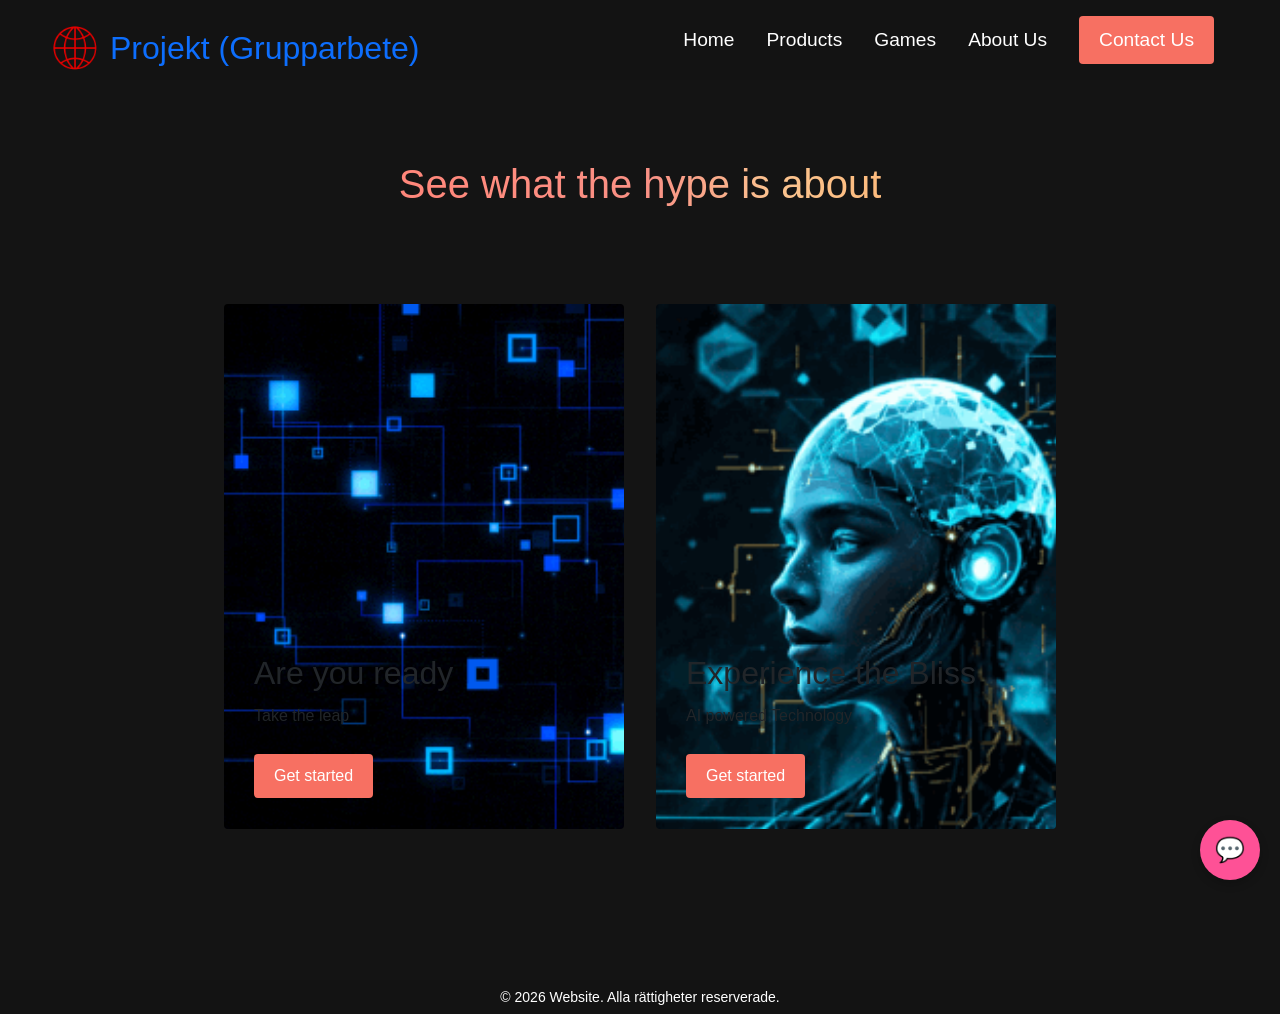
<file: products.html>
<!DOCTYPE html>
<html lang="en">
<head>
    <meta charset="UTF-8">
    <meta name="viewport" content="width=device-width, initial-scale=1.0">
    <title>Project</title>
    <link rel="stylesheet" href="/CSS/style.css">
    <link href="https://cdn.jsdelivr.net/npm/bootstrap@5.3.8/dist/css/bootstrap.min.css" rel="stylesheet" integrity="sha384-sRIl4kxILFvY47J16cr9ZwB07vP4J8+LH7qKQnuqkuIAvNWLzeN8tE5YBujZqJLB" crossorigin="anonymous">    
</head>
<body>

<!-- Nav Bar -->

    <nav class="navbar">
        <div class="navbar__container">
            <a href="/" id="navbar__logo">
            <img src="/images/loga.png" alt="Logo" class="navbar__logo-img">Projekt (Grupparbete)</a>
            <div class="navbar__toggle" id="mobile-menu">
                <span class="bar"></span>
                <span class="bar"></span>
                <span class="bar"></span>
        </div>
         <ul class="navbar__menu" id="nav-menu">
            <li class="navbar__item">
                <a href="/" class="navbar__links">Home</a>
            </li>
            <li class="navbar__item">
                <a href="/products.html" class="navbar__links">Products</a>
            </li>
            <li class="navbar__item">
                <a href="/games.html" class="navbar__links">Games</a>
            </li>
            <li class="navbar__item">
                <a href="/about.html" class="navbar__links">About Us</a>
            </li>
            <li class="navbar__btn">
                <a href="/contact.html" class="button">Contact Us</a>
            </li>
        </ul>
    </nav>

<!-- Services -->

<div class="services">
    <h1>See what the hype is about</h1>
    
<div class="services__container">
    <div class="services__card">
        <h2>Are you ready</h2>
        <p>Take the leap</p>
        <button>Get started</button>
    </div> 
        
        <div class="services__card">
            <h2>Experience the Bliss</h2>
            <p>AI powered Technology</p>
            <button>Get started</button>
        </div> 
    </div> 
</div>

<!-- Footer -->

<footer>
    <small>
      &copy; 2026  Website. Alla rättigheter reserverade.
    </small>
</footer>  


    <!-- Chatbot -->

<div id="chat-wrapper">
    <div id="chat-window" class="hidden">
        <div id="chat-header">
            <span>AI Assistent</span>
            <button onclick="toggleChat()">❌</button>
        </div>
        <div id="chat-messages">
            <p class="bot-msg">Hej! Hur kan jag hjälpa dig idag?</p>
        </div>
        <div id="chat-input-area">
            <input type="text" id="user-input" placeholder="Skriv något...">
            <button type="button" class="btn btn-outline-danger">Send</button>
        </div>
    </div>

    <button id="chat-button" onclick="toggleChat()">💬</button>
</div>

</body>

<!-- Script-->

<script src="/Javascript/script.js"></script>


</html>
</file>
<file: CSS/style.css>
/* GRUNDINSTÄLLNINGAR */

* {
    box-sizing: border-box; /* Gör att padding och border räknas in i elementets totala bredd/höjd */
    margin: 0; /* Tar bort standardmarginaler från webbläsaren */
    padding: 0; /* Tar bort standardpadding från webbläsaren */
    font-family: "Kumbh Sans", sans-serif; /* Sätter standardfont för hela sidan */
}


/* BAKGRUNDSBILD MED MÖRK TRANSPARENT "SLÖJA" */

/* ABOUT PAGE BAKGRUND */

body.about-page {
    position: relative; /* Behövs för att ::before ska positioneras relativt till body */
    min-height: 100vh; /* Ser till att sidan täcker hela skärmhöjden */
}

body.about-page::before {
    content: ""; /* Krävs för att pseudo-elementet ska visas */
    position: fixed; /* Håller bakgrunden på plats vid scrollning */
    inset: 0; /* Täcker hela skärmen (top/right/bottom/left: 0) */

    background-image: url("/images/undraw_visionary-technology_f6b3-Photoroom.png");
    background-size: 30%; /* Bilden tar upp 30% av bredden */
    background-position: left 120px; /* Placerar bilden till vänster med 120px avstånd uppifrån */
    background-repeat: no-repeat; /* Förhindrar att bilden upprepas */

    background-color: rgba(0,0,0,0.6); /* Mörk halvtransparent slöja */
    background-blend-mode: darken; /* Blandar bakgrundsfärg och bild för mörkare effekt */

    z-index: -1; /* Placerar bakgrunden bakom allt annat innehåll */
    pointer-events: none; /* Förhindrar att pseudo-elementet blockerar klick */
}

/* About-knappen – liten och centrerad */

.aboutButton {
    text-align: center; /* Centrerar knappen horisontellt */
    margin: 30px 0; /* Ger luft ovanför och nedanför knappen */
}

.aboutButton .button {
    display: inline-block; /* Gör knappen kompakt, ej fullbredd */
    padding: 8px 20px; /* Mindre höjd och bredd */
    font-size: 1rem; /* Normal textstorlek */
    border-radius: 5px; /* Rundade hörn */
    background-color: #f77062; /* Matchande standardfärg */
    color: #fff; /* Vit text */
    width: auto; /* Bredden anpassas efter innehållet */
    text-decoration: none; /* Tar bort understrykning */
    transition: all 0.3s ease; /* Mjuk övergång vid hover */
}

/* Hover-effekt */

.aboutButton .button:hover {
    background-color: #ffb199; 
    color: #fff;
    transform: scale(1.05); 
}

/* HUVUDMENY */

.navbar {
    background: #131313; 
    height: 80px; 
    display: flex;
    justify-content: center; /* Centrerar innehållet horisontellt */
    align-items: center; /* Centrerar innehållet vertikalt */
    font-size: 1.2rem; /* 1rem = 16px, detta är ca 19px */
    position: sticky; /* Navbaren stannar kvar vid scrollning */
    top: 0; /* Fäster navbaren längst upp */
    z-index: 999; /* Ser till att navbaren alltid ligger överst */
}

.navbar__container {
    display: flex;
    justify-content: space-between; /* Logga till vänster, meny till höger */
    height: 80px;
    z-index: 1; /* Ser till att innehållet ligger ovanpå bakgrunden */
    width: 100%;
    margin: 0 auto; /* Centrerar inehållet horisontellt */
    padding: 0 50px; /* avståndet på sidorna */
}


/* Navbaren / Länkarna */ 

.navbar__menu {
    display: flex; /* Lägger länkarna i en rad */
    align-items: center; /* lägger det vertikalt */
    list-style: none; /* Tar bort punkterna från listan */
    text-align: center; /* Centrerar texten */
}

.navbar__links {
    color: #fff; 
    display: flex;
    align-items: center; /* Centrerar texten vertikalt */
    justify-content: center; /* Centrerar texten horisontellt */
    text-decoration: none; /* Tar bort understrykning */
    padding: 0 1rem; /* Ger horisontellt avstånd mellan länkarna */
    height: 100%; 
}

.navbar__btn {
    display: flex;
    justify-content: center;
    align-items: center;
    padding: 0 1rem; 
    width: 100%;
}



/* Logan */

.navbar__logo-img {
    height: 50px; /* höjden på loggan */
    width: auto; 
    margin-right: 10px; /* Avstånd mellan logga och text */
    vertical-align: middle; /* lägger loga icg ttext sida vid sida */
}

#navbar__logo { /* "#" används för att det är ett ID, inte en klass */
    background-size: 100%;
    display: flex;
    align-items: center; /* Centrerar logga och text vertikalt */
    cursor: pointer; /* Visar hand-cursor vid hover */
    text-decoration: none; /* Tar bort understrykning på länken */
    font-size: 2rem; /* Stor textstorlek för loggan */
}



/* Contact Us Knappen */

.button {
    display: flex;
    justify-content: center;
    align-items: center;
    text-decoration: none; /* tarbort understrykning på länken */
    padding: 10px 20px; /* avstånd i knappen */
    height: 100%;
    width: 100%;
    border-radius: 4px; /* rundar kanterna något */
    background: #f77062; 
    color: #fff; 
}

.button:hover {
    background: red; 
    transition: all 0.3s ease; 
    opacity: 0.5;
}

.navbar__links:hover {
    color: #f77062; 
    transition: all 0.3s ease; 
}


/* FRAMSIDAN */

.main {
    background-color: #141414;
}

.main__container {
    display: grid;
    align-items: center;
    justify-content: center;
    margin: 0 auto; /* Centrerar containern */
    background-color: #141414;
    padding: 0 50px; 
}

.main__content h1 {
    font-size: 4rem; 
    background-color: #ff8177; 
    background-image: linear-gradient(to top, #ff0844 0%, #ffb199 100%); 
    background-size: 100%;
    /* Sköter färgen på texten så den går från mörk till ljust.  */
    -webkit-background-clip: text; 
    -moz-background-clip: text; 
    -webkit-text-fill-color: transparent; 
    -moz-text-fill-color: transparent; 
}

.main__content h2 {
    font-size: 4rem;
    background-color: #ff8177; 
    background-image: linear-gradient(to top, #b721ff 0%, #21d4fd 100%); 
    background-size: 100%;
    /* Sköter färgen på texten så den går från mörk till ljust */
    -webkit-background-clip: text;
    -moz-background-clip: text;
    -webkit-text-fill-color: transparent;
    -moz-text-fill-color: transparent;
}

.main__content p {
    margin-top: 1rem; 
    font-size: 2rem;
    font-weight: 700; /* gör texten tjock */
    color: rgb(255, 255, 255);
}

.main__btn {
    background-image: linear-gradient(to top, #f77062 0%, #fe5196 100%); 
    padding: 14px 32px; /* storlek på knappen */
    border: none;
    border-radius: 4px; /* rundar kanterna något */
    color: #fff;
    margin-top: 2rem;
    cursor: pointer;
}

.main__btn a {
    position: relative;
    z-index: 2; /* gör länken klickbar ovanpå knappen */
    color: #fff;
    text-decoration: none; /* Tar bort understrykning */
}


/* ABOUT US */

.about {
    text-align: center;
    margin-top: 10px;
    font-size: 2.5rem; 
    padding: 5px;
    color: #f77062; 
    
}



/* ABOUT TEXT BOX */

.about__container {
    max-width: 800px; /* textboxens bredd */
    margin: 20px auto; 
    padding: 20px; 

    font-size: 1.2rem;
    line-height: 1.6; /* avstånd mellan raderna */

    color: white;

    background: rgba(0, 0, 0, 0.65); 
    border-radius: 10px; /* rundar av kanterna något */
    backdrop-filter: blur(5px); /* Modern "glas"-effekt */
}




/* GRUNDINSTÄLLNINGAR */

* {
    box-sizing: border-box; /* Gör att padding och border räknas in i elementets totala bredd/höjd */
    margin: 0; /* Tar bort standardmarginaler från webbläsaren */
    padding: 0; /* Tar bort standardpadding från webbläsaren */
    font-family: "Kumbh Sans", sans-serif; /* Sätter standardfont för hela sidan */
}

/* HUVUDMENY */

.navbar 
{
    background: #131313; 
    height: 80px; 
    display: flex;
    justify-content: center; /* Centrerar innehållet horisontellt */
    align-items: center; /* Centrerar innehållet vertikalt */
    font-size: 1.2rem; /* 1rem = 16px, detta är ca 19px */
    position: sticky; /* Navbaren stannar kvar vid scrollning */
    top: 0; /* Fäster navbaren längst upp */
    z-index: 999; /* Ser till att navbaren alltid ligger överst */
}

.navbar__container
{
    display: flex;
    justify-content: space-between; /* Logga till vänster, meny till höger */
    height: 80px;
    z-index: 1; /* Ser till att innehållet ligger ovanpå bakgrunden */
    width: 100%;
    margin: 0 auto; /* Centrerar inehållet horisontellt */
    padding: 0 50px; /* avståndet på sidorna */
}


/* Navbaren / Länkarna */ 

.navbar__menu 
{
    display: flex; /* Lägger länkarna i en rad */
    align-items: center; /* lägger det vertikalt */
    list-style: none; /* Tar bort punkterna från listan */
    text-align: center; /* Centrerar texten */
}

.navbar__links 
{
    color: #fff; 
    display: flex;
    align-items: center; /* Centrerar texten vertikalt */
    justify-content: center; /* Centrerar texten horisontellt */
    text-decoration: none; /* Tar bort understrykning */
    padding: 0 1rem; /* Ger horisontellt avstånd mellan länkarna */
    height: 100%;
    white-space: nowrap; /* gör så "About us" inte staplas*/ 
}

.navbar__btn 
{
    display: flex;
    justify-content: center;
    align-items: center;
    padding: 0 1rem; 
    width: 100%;
}



/* Logan */

.navbar__logo-img 
{
    height: 50px; /* höjden på loggan */
    width: auto; 
    margin-right: 10px; /* Avstånd mellan logga och text */
    vertical-align: middle; /* lägger loga icg ttext sida vid sida */
}

#navbar__logo 
{ /* "#" används för att det är ett ID, inte en klass */
    background-size: 100%;
    display: flex;
    align-items: center; /* Centrerar logga och text vertikalt */
    cursor: pointer; /* Visar hand-cursor vid hover */
    text-decoration: none; /* Tar bort understrykning på länken */
    font-size: 2rem; /* Stor textstorlek för loggan */
}



/* Contact Us Knappen */

.button 
{
    display: flex;
    justify-content: center;
    align-items: center;
    text-decoration: none; /* tarbort understrykning på länken */
    padding: 10px 20px; /* avstånd i knappen */
    height: 100%;
    width: 100%;
    border-radius: 4px; /* rundar kanterna något */
    background: #f77062; 
    color: #fff; 
}

.button:hover 
{
    background: red; 
    transition: all 0.3s ease; 
}

.navbar__links:hover 
{
    color: #f77062; 
    transition: all 0.3s ease; 
}


/* Hover-effekt */

.aboutButton .button:hover 
{
    background-color: #ffb199; 
    color: #fff;
    transform: scale(1.05); 
}

/* SERVICES */

.services 
{
    background: #141414;
    display: flex;
    flex-direction: column; /* Staplar rubrik vertikalt */
    align-items: center; /* Centrerar innehållet horisontellt */
    height: 100vh; /* Täcker hela skärmhöjden */
    padding-top: 80px; /* Ger luft under navbaren */
}

.services h1 
{
    background-color: #ff8177; 
    background-image: linear-gradient(
        to right,
        #ff8177 0%,
        #ff867a 0%,
        #ff8c7f 21%,
        #f99185 52%,
        #fbc490 78%,
        #fdbb7d 100%
    ); 
    background-size: 100%;
    margin-bottom: 5rem;
    font-size: 2.5rem; 
    /* Sköter färgen på texten så den går från mörk till ljust */
    -webkit-background-clip: text; 
    -moz-background-clip: text;
    -webkit-text-fill-color: transparent; 
    -moz-text-fill-color: transparent; 
}

.services__container 
{
    display: flex;
    justify-content: center;
    flex-wrap: wrap; 
}

.services__card 
{
    margin: 1rem; 
    height: 525px;
    width: 400px;
    border-radius: 4px; /* Rundar av kanterna lite */
    background-image: url(/images/TECH.gif);
    background-size: cover; /* Bilden täcker hela boxen */
    position: relative; /* positionertar bilden / inehållet */
}

.services__card:nth-child(2) 
{
    background-image: url(/images/AI.gif); 
}

.services h2 
{
    position: absolute;
    top: 350px; 
    left: 30px; 
}

.services__card p 
{
    position: absolute;
    top: 400px;
    left: 30px;
}

.services__card button 
{
    color: #fff;
    padding: 10px 20px;
    border: none;
    outline: none;
    border-radius: 4px;
    background: #f77062; 
    position: absolute;
    top: 450px; 
    left: 30px;
    font-size: 1rem;
}

.services__card:hover 
{
    transform: scale(1.075); 
    transition: 0.2s ease-in; 
    cursor: pointer;
}


/* About knappen (längst ner på sidan) – liten och centrerad */

.aboutButton 
{
    text-align: center; /* Centrerar knappen horisontellt */
    margin: 30px 0; /* Ger luft ovanför och nedanför knappen */
}

.aboutButton .button 
{
    display: inline-block; /* Gör knappen kompakt, ej fullbredd */
    padding: 8px 20px; /* Mindre höjd och bredd */
    font-size: 1rem; /* Normal textstorlek */
    border-radius: 5px; /* Rundade hörn */
    background-color: #f77062; /* Matchande standardfärg */
    color: #fff; /* Vit text */
    width: auto; /* Bredden anpassas efter innehållet */
    text-decoration: none; /* Tar bort understrykning */
    transition: all 0.3s ease; /* Mjuk övergång vid hover */
}



/* FOOTER */

.footer__container 
{
    background-color: #141414;
    padding: 5rem 0; 
    display: flex;
    flex-direction: column; /* Staplar loggan och länkar vertikalt */
    justify-content: center;
    align-items: center; /* Centrerar allt horisontellt */
}

#footer__logo 
{
    display: flex;
    color: #fff;
    align-items: center;
    cursor: pointer;
    text-decoration: none; /* tr bort understrykning */
    font-size: 2rem;
} 

.footer__links 
{
    width: 100%; /* Tar upp full bredd */
    max-width: 1000px; /* Begränsar maxbredd på stora skärmar */
    display: flex;
    justify-content: center; /* lägger länkboxen horisontellt */
}

.footer__link--wrapper 
{
    display: flex;
    flex-direction: column; /* Staplar länkarna vertikalt */
    align-items: flex-start; /* lägger länkarna till vänster */
    margin: 16px; 
    text-align: left; 
    width: 160px; 
    box-sizing: border-box; /* Inkluderar padding och border i bredden */
}

.footer__link--items h2 
{
    margin-bottom: 16px; /* Avstånd mellan rubrik och länkar */
}

.footer__link--items > h2 
{
    color: #fff; /* färg på rubriker */
}

.footer__link--items a 
{
    color: #fff;
    text-decoration: none; /* taar bort understrykning */
    margin-bottom: 0.5rem; /* Avstånd mellan länkarna */
}

.footer__link--items a:hover 
{
    color: #e9e9e9; 
    transition: 0.3s ease-out; 
}


footer 
{
    text-align: center;
    padding: 5px; 
    background-color: #131313; 
    color: white;
}


/* MOBILANPASSNING */

@media screen and (max-width: 960px) {

    /* Anpassning för navbar på tablets och mindre skärmar */
    
.navbar__container 
{
    display: flex;
    justify-content: space-between;
    height: 80px;
    z-index: 1;
    width: 100%;
    max-width: 1300px;
    padding: 0; /* Tar bort padding på mobilversion */
}

.navbar__menu 
{
    display: grid;
    grid-template-columns: auto; /* lägger länkarna i colum */
    margin: 0;
    width: 100%;
    position: absolute; /* lägger navbar utabfor skärmen när inte aktiv */
    top: -1000px; /* döljer menyn ovanför skärmen */
    opacity: 0; 
    transition: all 0.5s ease; /* Mjuk övergång när menyn öppnas */
    height: 50vh; /* halva skärm höjd  */
    z-index: -1; /* ligger bakom när inte aktiv */
    background: #131313;
}

/* Navigeringsmeny när den är aktiv (öppen) */
.navbar__menu.active 
{
    background: #131313;
    top: 100%; 
    opacity: 1; /* Gör så den blir synlig*/
    transition: all 0.5s ease;
    z-index: 99; /* Navbaren alltid överst */
    height: 50vh;
    font-size: 1.6rem;
}

#navbar__logo 
{
    font-size: 25px;
}

/* Styling för hamburger-menyns streck */

.navbar__toggle .bar
{
    width: 25px;
    height: 3px;
    margin: 5px auto; /* Avstånd mellan strecken */
    transition: all 0.3s ease-in-out; /* Skappar en  */
    background: #fff;
}

.navbar__item 
{
    width: 100%; /* Full bred på mobil veresionen */
}

.navbar__links 
{
    text-align: center;
    padding: 2rem; /* Avstånd mellan länkarna */
    width: 100%;
    display: table; /* Gör att länkarna staplas vertikalt */
}


/* Positionerar hamburger-ikonen till höger */
#mobile-menu 
{
    position: absolute;
    top: 20%;
    right: 5%;
    transform: translate(5%, 20%);
    }

.navbar__btn 
{
    padding: 2rem;
}

.button 
{
    display: flex;
    justify-content: center;
    align-items: center;
    width: 80%;
    height: 80px;
    margin: 0;
}
    
/* Gör menyn synlog då den onsynlig standard verisionen*/
.navbar__toggle .bar 
{
    display: block;
    cursor: pointer;
}

#mobile-menu.is-active .bar:nth-child(2) 
{
    opacity: 0;
}

#mobile-menu.is-active .bar:nth-child(1) 
{
    transform: translateY(8px) rotate(45deg);
}

#mobile-menu.is-active .bar:nth-child(3) 
{
    transform: translateY(-8px) rotate(-45deg);
}
}


/* Responsiv design */
@media (max-width: 600px) 
{
   nav a 
   {
    display: block;
    padding: 10px;
    }

.contact-section 
    {
        width: 90%;
        margin: 10px auto;
    }
}




/* Chat Bot */


/* Placerar allt i nedre högra hörnet */

#chat-wrapper 
{
    position: fixed;
    bottom: 20px;
    right: 20px;
    font-family: Arial, sans-serif;
    z-index: 1000;
}

/* Design för själva knappen */
#chat-button 
{
    width: 60px;
    height: 60px;
    border-radius: 50%;
    background-color: #fe5196;
    color: white;
    border: none;
    cursor: pointer;
    font-size: 24px;
    box-shadow: 0 4px 10px rgba(0,0,0,0.2);
}



/* Design för fönstret */
#chat-window 
{
    width: 300px;
    height: 400px;
    background: white;
    border-radius: 10px;
    box-shadow: 0 5px 20px rgba(0,0,0,0.3);
    display: flex;
    flex-direction: column;
    margin-bottom: 15px;
}

#chat-header 
{
    background: #fe5196;
    color: white;
    padding: 10px;
    border-radius: 10px 10px 0 0;
    display: flex;
    justify-content: space-between;
}

#chat-messages 
{
    flex: 1;
    padding: 10px;
    overflow-y: auto;
    display: flex;
    flex-direction: column;
    gap: 8px;
}

.bot-msg { background: #f1f1f1; padding: 8px; border-radius: 5px; align-self: flex-start; }
.user-msg { background: #fe5196; color: white; padding: 8px; border-radius: 5px; align-self: flex-end; }

/* En klass för att dölja fönstret */
.hidden { display: none !important; }
</file>
<file: CSS/contact.css>
/* ==========================
   BASIC SETTINGS
========================== */

/* Nollställer standardmarginal och padding i alla element */
* {
    margin: 0; /* Tar bort standardmarginaler från alla element */
    padding: 0; /* Tar bort standardpadding från alla element */
    box-sizing: border-box; /* Gör att padding och border räknas in i elementets storlek */
}

/* Grunddesign för hela sidan */
body {
    font-family: "Kumbh Sans", sans-serif; /* Typsnitt som används på sidan */
    background-color: #131313; /* Mörk bakgrundsfärg */
    color: #fff; /* Vit textfärg */
    transition: background-color 0.3s ease, color 0.3s ease; /* Mjuk animation när färger ändras */
    position: relative; /* Gör att pseudo-element kan positioneras relativt till body */
}


/* ==========================
   BACKGROUND IMAGE + OVERLAY
========================== */

/* Lägger en bakgrundsbild bakom hela sidan */
body.contact-page::before {
    content: ""; /* Krävs för att pseudo-elementet ska visas */
    position: fixed; /* Gör att bakgrunden ligger fast när man scrollar */
    top: 0; /* Startar högst upp på sidan */
    left: 0; /* Startar längst till vänster */
    width: 100%; /* Täcker hela sidans bredd */
    height: 100%; /* Täcker hela sidans höjd */
    background-image: url('/images/undraw_visionary-technology_f6b3-Photoroom.png'); /* Bakgrundsbild */
    background-size: 30%; /* Storlek på bilden */
    background-position: left 120px; /* Positionerar bilden till vänster och lite ner */
    background-repeat: no-repeat; /* Gör att bilden inte upprepas */
    background-color: rgba(0, 0, 0, 0.6); /* Mörk overlay ovanpå bilden */
    background-blend-mode: darken; /* Blandar färgen med bilden och gör den mörkare */
    z-index: -1; /* Lägger bilden bakom allt annat innehåll */
}


/* ==========================
   TOPBAR (HEADER + NAV)
========================== */

/* Övre navigationsfält */
.topbar {
    background-color: #1e1e1e; /* Mörk bakgrund */
    padding: 15px 0; /* Utrymme ovanför och under innehållet */
    position: sticky; /* Navbar följer med när man scrollar */
    top: 0; /* Fastnar högst upp */
    z-index: 999; /* Ligger ovanpå andra element */
}

/* Container som håller navbarens innehåll centrerat */
.topbar-container {
    width: 90%; /* Tar upp 90% av sidans bredd */
    max-width: 1200px; /* Maxbredd */
    margin: 0 auto; /* Centrerar containern */
    display: flex; /* Använder flexbox */
    justify-content: space-between; /* Sprider ut innehållet */
    align-items: center; /* Vertikal centrering */
}

/* Logotyp / titel */
.logo {
    font-size: 2rem; /* Storlek på texten */
    background-image: linear-gradient(90deg, #f77062, #fe5196); /* Gradientfärg */
    -webkit-background-clip: text; /* Gör gradienten till textfärg */
    -webkit-text-fill-color: transparent; /* Gör textfärgen transparent så gradienten syns */
}


/* ==========================
   NAVIGATION
========================== */

/* Desktop meny */
.nav-menu {
    display: flex; /* Lägger länkarna i en rad */
    gap: 20px; /* Avstånd mellan länkar */
}

/* Länkar i navbaren */
.nav-menu a {
    color: #fff; /* Vit text */
    text-decoration: none; /* Tar bort understrykning */
    font-weight: bold; /* Fet text */
}

/* Hover-effekt på länkar */
.nav-menu a:hover {
    color: #f77062; /* Ändrar färg när muspekaren är över */
}


/* ==========================
   HAMBURGER MENU
========================== */

/* Hamburger-ikon (mobilmeny) */
.hamburger {
    display: none; /* Döljs på desktop */
    font-size: 28px; /* Storlek på ikonen */
    cursor: pointer; /* Gör att muspekaren blir klickbar */
    color: white; /* Vit ikon */
}


/* ==========================
   MOBILE NAVIGATION
========================== */

@media (max-width: 768px) { /* Regler gäller när skärmen är mindre än 768px */

    /* Mobilmeny */
    .nav-menu {
        position: absolute; /* Positioneras relativt till föräldern */
        top: 70px; /* Ligger under topbaren */
        right: 0; /* Fästs till höger */
        background-color: #1e1e1e; /* Mörk bakgrund */
        flex-direction: column; /* Länkar staplas vertikalt */
        width: 200px; /* Bredd på menyn */
        padding: 20px; /* Inre marginal */
        display: none; /* Dölj menyn tills man klickar */
    }

    /* När JavaScript lägger till "active" visas menyn */
    .nav-menu.active {
        display: flex; /* Visar menyn */
    }

    /* Hamburger visas bara på mobil */
    .hamburger {
        display: block; /* Gör hamburgermenyn synlig */
    }
}


/* ==========================
   HEADER
========================== */

/* Headersektion */
header {
    background-color: #1e1e1e; /* Mörk bakgrund */
    padding: 20px; /* Inre marginal */
    text-align: center; /* Centrerar text */
    margin-bottom: 20px; /* Avstånd nedåt */
    border-radius: 8px; /* Rundade hörn */
}

/* Rubrik i header */
header h1 {
    font-size: 2.5rem; /* Stor rubrik */
    background-image: linear-gradient(90deg, #f77062, #fe5196); /* Gradientfärg */
    -webkit-background-clip: text; /* Gör gradienten till text */
    -webkit-text-fill-color: transparent; /* Gör textfärgen transparent */
    font-weight: bold; /* Fet text */
}


/* ==========================
   CONTACT FORM
========================== */

/* Container för kontaktformuläret */
.contact-section {
    width: 65%; /* Bredd */
    max-width: 600px; /* Maxbredd */
    margin: 40px auto; /* Centrerar sektionen */
    padding: 25px; /* Inre marginal */
    text-align: center; /* Centrerar text */
    background-color: #1e1e1e; /* Mörk bakgrund */
    border-radius: 12px; /* Rundade hörn */
    box-shadow: 0 4px 12px rgba(0,0,0,0.5); /* Skugga */
    color: #fff; /* Vit text */
}

/* Form layout */
.contact-form {
    display: flex; /* Flexbox layout */
    flex-direction: column; /* Fälten staplas vertikalt */
    gap: 15px; /* Avstånd mellan fält */
}

/* Inputfält design */
.contact-inputs {
    padding: 12px 15px; /* Inre marginal */
    border-radius: 8px; /* Rundade hörn */
    border: 1px solid #333; /* Kantlinje */
    font-size: 16px; /* Textstorlek */
    outline: none; /* Tar bort standardfokuslinje */
    background-color: #2a2a2a; /* Mörk bakgrund */
    color: #fff; /* Vit text */
}

/* Placeholder text */
.contact-inputs::placeholder {
    color: #ccc; /* Ljusgrå text */
}

/* När inputfältet är aktivt */
.contact-inputs:focus {
    border: 2px solid #f77062; /* Kantlinjen ändras vid fokus */
}

/* Skicka-knapp */
.contact-form button {
    padding: 14px 25px; /* Inre marginal */
    border: none; /* Ingen kant */
    border-radius: 8px; /* Rundade hörn */
    background-image: linear-gradient(90deg, #f77062, #fe5196); /* Gradient */
    color: #fff; /* Vit text */
    font-weight: bold; /* Fet text */
    cursor: pointer; /* Gör knappen klickbar */
    transition: 0.3s ease; /* Mjuk animation */
}

/* Hover-effekt */
.contact-form button:hover {
    opacity: 0.85; /* Gör knappen lite transparent vid hover */
}

/* Meddelande efter att formulär skickats */
.success-message {
    display: none; /* Visas via JavaScript */
    margin-top: 15px; /* Avstånd ovanför */
    color: #21d4fd; /* Ljusblå text */
    font-weight: bold; /* Fet text */
}


/* ==========================
   FAQ SECTION
========================== */

/* FAQ container */
.faq {
    width: 65%; /* Bredd */
    margin: 40px auto; /* Centrerar */
}

/* Varje FAQ fråga */
.faq-item {
    background-color: #1e1e1e; /* Mörk bakgrund */
    padding: 15px; /* Inre marginal */
    margin-bottom: 10px; /* Avstånd mellan frågor */
    border-radius: 8px; /* Rundade hörn */
    cursor: pointer; /* Visar att det är klickbart */
    box-shadow: 0 2px 8px rgba(0,0,0,0.5); /* Skugga */
    color: #fff; /* Vit text */
}

/* FAQ rubrik */
.faq-item h4 {
    color: #fff; /* Vit text */
}

/* FAQ svar (göms först) */
.faq-item p {
    display: none; /* Dölj svaret */
    margin-top: 10px; /* Avstånd från frågan */
    color: #ccc; /* Ljusgrå text */
}

/* När JavaScript lägger till class "active" visas svaret */
.faq-item.active p {
    display: block; /* Visar svaret */
}


/* ==========================
   MAP SECTION
========================== */

.map-section {
    width: 65%; /* Bredd */
    margin: 40px auto; /* Centrerar */
    text-align: center; /* Centrerar innehållet */
}


/* ==========================
   FOOTER
========================== */

footer {
    background-color: #1e1e1e; /* Mörk bakgrund */
    color: #fff; /* Vit text */
    text-align: center; /* Centrerad text */
    padding: 15px; /* Inre marginal */
    margin-top: 40px; /* Avstånd ovanför */
    border-radius: 8px; /* Rundade hörn */
}


/* ==========================
   RESPONSIVE DESIGN
========================== */

/* Anpassning för surfplattor */
@media (max-width: 960px) {

    body.contact-page::before {
        background-size: 50%; /* Gör bilden större */
        background-position: center 150px; /* Flyttar bilden mer mot mitten */
    }

    .contact-section,
    .faq,
    .map-section {
        width: 90%; /* Gör sektionerna bredare på mindre skärmar */
    }
}

/* Anpassning för små mobilskärmar */
@media (max-width: 600px) {

    nav a {
        display: block; /* Länkar visas på egna rader */
        padding: 10px; /* Klickyta */
    }

    /* Tar bort bakgrundsbilden på små skärmar */
    body.contact-page::before {
        background-image: none; /* Ingen bakgrundsbild */
    }
}


/* ==========================
   CHATBOT
========================== */

/* Positionerar chatboten längst ner till höger */
#chat-wrapper {
    position: fixed; /* Ligger fast på sidan */
    bottom: 20px; /* 20px från botten */
    right: 20px; /* 20px från höger */
    font-family: Arial, sans-serif; /* Typsnitt */
    z-index: 1000; /* Ligger ovanpå andra element */
}

/* Chat-knapp */
#chat-button {
    width: 60px; /* Bredd */
    height: 60px; /* Höjd */
    border-radius: 50%; /* Rund knapp */
    background-color: #fe5196; /* Rosa bakgrund */
    color: white; /* Vit ikon */
    border: none; /* Ingen kant */
    cursor: pointer; /* Klickbar */
    font-size: 24px; /* Stor ikon */
    box-shadow: 0 4px 10px rgba(0,0,0,0.2); /* Skugga */
}

/* Själva chat-fönstret */
#chat-window {
    width: 300px; /* Bredd */
    height: 400px; /* Höjd */
    background: white; /* Vit bakgrund */
    border-radius: 10px; /* Rundade hörn */
    box-shadow: 0 5px 20px rgba(0,0,0,0.3); /* Skugga */
    display: flex; /* Flexbox layout */
    flex-direction: column; /* Innehållet staplas vertikalt */
    margin-bottom: 15px; /* Avstånd till chat-knappen */
}

/* Chat header */
#chat-header {
    background: #fe5196; /* Rosa bakgrund */
    color: white; /* Vit text */
    padding: 10px; /* Inre marginal */
    border-radius: 10px 10px 0 0; /* Rundade hörn upptill */
    display: flex; /* Flexbox */
    justify-content: space-between; /* Sprider innehållet */
}

/* Chatmeddelanden */
#chat-messages {
    flex: 1; /* Tar upp resterande höjd */
    padding: 10px; /* Inre marginal */
    overflow-y: auto; /* Scroll om innehållet blir för långt */
    display: flex; /* Flexbox */
    flex-direction: column; /* Meddelanden staplas */
    gap: 8px; /* Avstånd mellan meddelanden */
}

/* Botens meddelanden */
.bot-msg {
    background: #f1f1f1; /* Ljus bakgrund */
    padding: 8px; /* Inre marginal */
    border-radius: 5px; /* Rundade hörn */
    align-self: flex-start; /* Ligger till vänster */
}

/* Användarens meddelanden */
.user-msg {
    background: #fe5196; /* Rosa bakgrund */
    color: white; /* Vit text */
    padding: 8px; /* Inre marginal */
    border-radius: 5px; /* Rundade hörn */
    align-self: flex-end; /* Ligger till höger */
}

/* Klass som döljer element (används av JavaScript) */
.hidden {
    display: none !important; /* Tvingar elementet att inte visas */
}
</file>
<file: CSS/game.css>
* 
{
    box-sizing: border-box; /* Gör att padding och border räknas in i elementets totala bredd/höjd */
    margin: 0; /* Tar bort standardmarginaler från webbläsaren */
    padding: 0; /* Tar bort standardpadding från webbläsaren */
    font-family: "Kumbh Sans", sans-serif; /* Sätter standardfont för hela sidan */
}



/* HUVUDMENY */

.navbar 
{
    background: #131313; 
    height: 80px; 
    display: flex;
    justify-content: center; /* Centrerar innehållet horisontellt */
    align-items: center; /* Centrerar innehållet vertikalt */
    font-size: 1.2rem; /* 1rem = 16px, detta är ca 19px */
    position: sticky; /* Navbaren stannar kvar vid scrollning */
    top: 0; /* Fäster navbaren längst upp */
    z-index: 999; /* Ser till att navbaren alltid ligger överst */
}

.navbar__container 
{
    display: flex;
    justify-content: space-between; /* Logga till vänster, meny till höger */
    height: 80px;
    z-index: 1; /* Ser till att innehållet ligger ovanpå bakgrunden */
    width: 100%;
    margin: 0 auto; /* Centrerar inehållet horisontellt */
    padding: 0 50px; /* avståndet på sidorna */
}


/* Navbaren / Länkarna */ 

.navbar__menu 
{
    display: flex; /* Lägger länkarna i en rad */
    align-items: center; /* lägger det vertikalt */
    list-style: none; /* Tar bort punkterna från listan */
    text-align: center; /* Centrerar texten */
}

.navbar__links 
{
    color: #fff; 
    display: flex;
    align-items: center; /* Centrerar texten vertikalt */
    justify-content: center; /* Centrerar texten horisontellt */
    text-decoration: none; /* Tar bort understrykning */
    padding: 0 1rem; /* Ger horisontellt avstånd mellan länkarna */
    height: 100%;
    white-space: nowrap; /* gör så "About us" inte staplas*/ 
}

.navbar__btn 
{
    display: flex;
    justify-content: center;
    align-items: center;
    padding: 0 1rem; 
    width: 100%;
}



/* Logan */

.navbar__logo-img 
{
    height: 50px; /* höjden på loggan */
    width: auto; 
    margin-right: 10px; /* Avstånd mellan logga och text */
    vertical-align: middle; /* lägger loga icg ttext sida vid sida */
}

#navbar__logo 
{ /* "#" används för att det är ett ID, inte en klass */
    background-size: 100%;
    display: flex;
    align-items: center; /* Centrerar logga och text vertikalt */
    cursor: pointer; /* Visar hand-cursor vid hover */
    text-decoration: none; /* Tar bort understrykning på länken */
    font-size: 2rem; /* Stor textstorlek för loggan */
}




/* Spel Boxarna*/

.services 
{
    background: #141414;
    display: flex;
    width: 1000px;
    color: red;
    padding: 10px;
    text-align: center;
    flex-direction: column; /* Staplar rubrik vertikalt */
    align-items: center; /* Centrerar innehållet horisontellt */
}

.services p
{
    color: purple;
    padding: 20px;
    margin-top: 5px;
    text-align: center;
    
}

.services__container 
{
    display: flex;
    flex-wrap: wrap;          /* allow wrapping */
    justify-content: center;
}

.services__card 
{
    height: 525px;
    width: 400px;
    border-radius: 4px; /* Rundar av kanterna lite */
    background-size: cover; /* Bilden täcker hela boxen */
}



.services__card:hover 
{
    transform: scale(1.075); 
    transition: 0.2s ease-in; 
    cursor: pointer;
}




/* Contact Us Knappen */

.button 
{
    display: flex;
    justify-content: center;
    align-items: center;
    text-decoration: none; /* tarbort understrykning på länken */
    padding: 10px 20px; /* avstånd i knappen */
    height: 100%;
    width: 100%;
    border-radius: 4px; /* rundar kanterna något */
    background: #f77062; 
    color: #fff; 
}

.button:hover 
{
    background: red; 
    transition: all 0.3s ease; 
}

.navbar__links:hover 
{
    color: #f77062; 
    transition: all 0.3s ease; 
}





/* FOOTER */

.footer__container {
    background-color: #141414;
    padding: 5rem 0; 
    display: flex;
    flex-direction: column; /* Staplar loggan och länkar vertikalt */
    justify-content: center;
    align-items: center; /* Centrerar allt horisontellt */
}

#footer__logo 
{
    display: flex;
    color: #fff;
    align-items: center;
    cursor: pointer;
    text-decoration: none; /* tr bort understrykning */
    font-size: 2rem;
} 

.footer__links 
{
    width: 100%; /* Tar upp full bredd */
    max-width: 1000px; /* Begränsar maxbredd på stora skärmar */
    display: flex;
    justify-content: center; /* lägger länkboxen horisontellt */
}

.footer__link--wrapper 
{
    display: flex;
    flex-direction: column; /* Staplar länkarna vertikalt */
    align-items: flex-start; /* lägger länkarna till vänster */
    margin: 16px; 
    text-align: left; 
    width: 160px; 
    box-sizing: border-box; /* Inkluderar padding och border i bredden */
}

.footer__link--items h2 
{
    margin-bottom: 16px; /* Avstånd mellan rubrik och länkar */
}

.footer__link--items > h2 
{
    color: #fff; /* färg på rubriker */
}

.footer__link--items a 
{
    color: #fff;
    text-decoration: none; /* taar bort understrykning */
    margin-bottom: 0.5rem; /* Avstånd mellan länkarna */
}

.footer__link--items a:hover 
{
    color: #e9e9e9; 
    transition: 0.3s ease-out; 
}


footer 
{
    text-align: center;
    padding: 5px; 
    background-color: #131313; 
    color: white;
}


/* MOBILANPASSNING */

@media screen and (max-width: 960px) {

/* Anpassning för navbar på tablets och mindre skärmar */
.navbar__container 
{
    display: flex;
    justify-content: space-between;
    height: 80px;
    z-index: 1;
    width: 100%;
    max-width: 1300px;
    padding: 0; /* Tar bort padding på mobilversion */
}

.navbar__menu 
{
    display: grid;
    grid-template-columns: auto; /* lägger länkarna i colum */
    margin: 0;
    width: 100%;
    position: absolute; /* lägger navbar utabfor skärmen när inte aktiv */
    top: -1000px; /* döljer menyn ovanför skärmen */
    opacity: 0; 
    transition: all 0.5s ease; /* Mjuk övergång när menyn öppnas */
    height: 50vh; /* halva skärm höjd  */
    z-index: -1; /* ligger bakom när inte aktiv */
    background: #131313;
}

/* Navigeringsmeny när den är aktiv (öppen) */
.navbar__menu.active 
{
    background: #131313;
    top: 100%; 
    opacity: 1; /* Gör så den blir synlig*/
    transition: all 0.5s ease;
    z-index: 99; /* Navbaren alltid överst */
    height: 50vh;
    font-size: 1.6rem;
}

#navbar__logo 
{
    font-size: 25px;
}

/* Styling för hamburger-menyns streck */

.navbar__toggle .bar 
{
    width: 25px;
    height: 3px;
    margin: 5px auto; /* Avstånd mellan strecken */
    transition: all 0.3s ease-in-out; /* Skappar en  */
    background: #fff;
}

.navbar__item 
{
    width: 100%; /* Full bred på mobil veresionen */
}

.navbar__links 
{
    text-align: center;
    padding: 2rem; /* Avstånd mellan länkarna */
    width: 100%;
    display: table; /* Gör att länkarna staplas vertikalt */
}

/* Positionerar hamburger-ikonen till höger */
#mobile-menu 
{
    position: absolute;
    top: 20%;
    right: 5%;
    transform: translate(5%, 20%);
}

.navbar__btn 
{
    padding: 2rem;
}

.button 
{
    display: flex;
    justify-content: center;
    align-items: center;
    width: 80%;
    height: 80px;
    margin: 0;
}

/* Gör menyn synlog då den onsynlig standard verisionen*/
.navbar__toggle .bar 
{
    display: block;
    cursor: pointer;
}

#mobile-menu.is-active .bar:nth-child(2) 
{
    opacity: 0;
}

#mobile-menu.is-active .bar:nth-child(1) 
{
    transform: translateY(8px) rotate(45deg);
}

#mobile-menu.is-active .bar:nth-child(3)
{
        transform: translateY(-8px) rotate(-45deg);
}
}


/* Responsiv design */
@media (max-width: 600px) {
    nav a {
        display: block;
        padding: 10px;
    }

    .contact-section {
        width: 90%;
        margin: 10px auto;
    }
}
</file>
